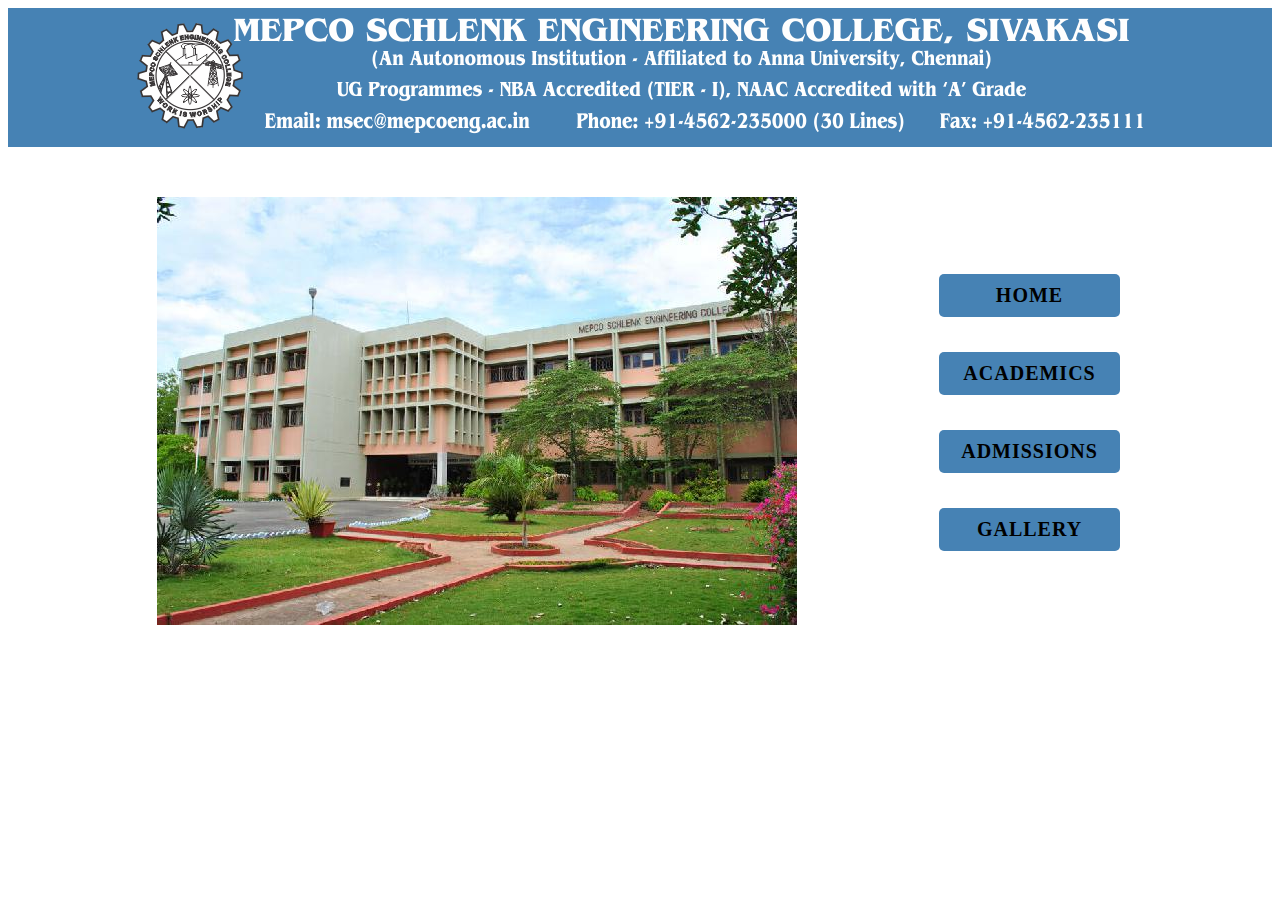
<file: index.html>
<!DOCTYPE html>
<html lang="en">

<head>
    <meta charset="UTF-8">
    <meta http-equiv="X-UA-Compatible" content="IE=edge">
    <meta name="viewport" content="width=device-width, initial-scale=1.0">
    <title>Main</title>
    <link rel="stylesheet" href="./style.css">
</head>

<body>
    <div class="main">
        <div id="Upper">
            <center><img src=".\images\header.png" alt="Mepco schlenk engineering college, sivakasi"></center>
        </div>
        <div id="MainLower">
            <div>
                <img src="./images/AJ1.jpg" alt="image">
            </div>
            <div>
                <ul>
                    <li><a href="./Home.html">Home</a></li>
                    <li><br></li>
                    <li><a href="./Academics.html">Academics</a></li>
                    <li><br></li>
                    <li><a href="./Admissions.html">Admissions</a></li>
                    <li><br></li>
                    <li><a href="./Gallery.html">gallery</a></li>
                </ul>
            </div>
        </div>
    </div>
</body>

</html>
</file>
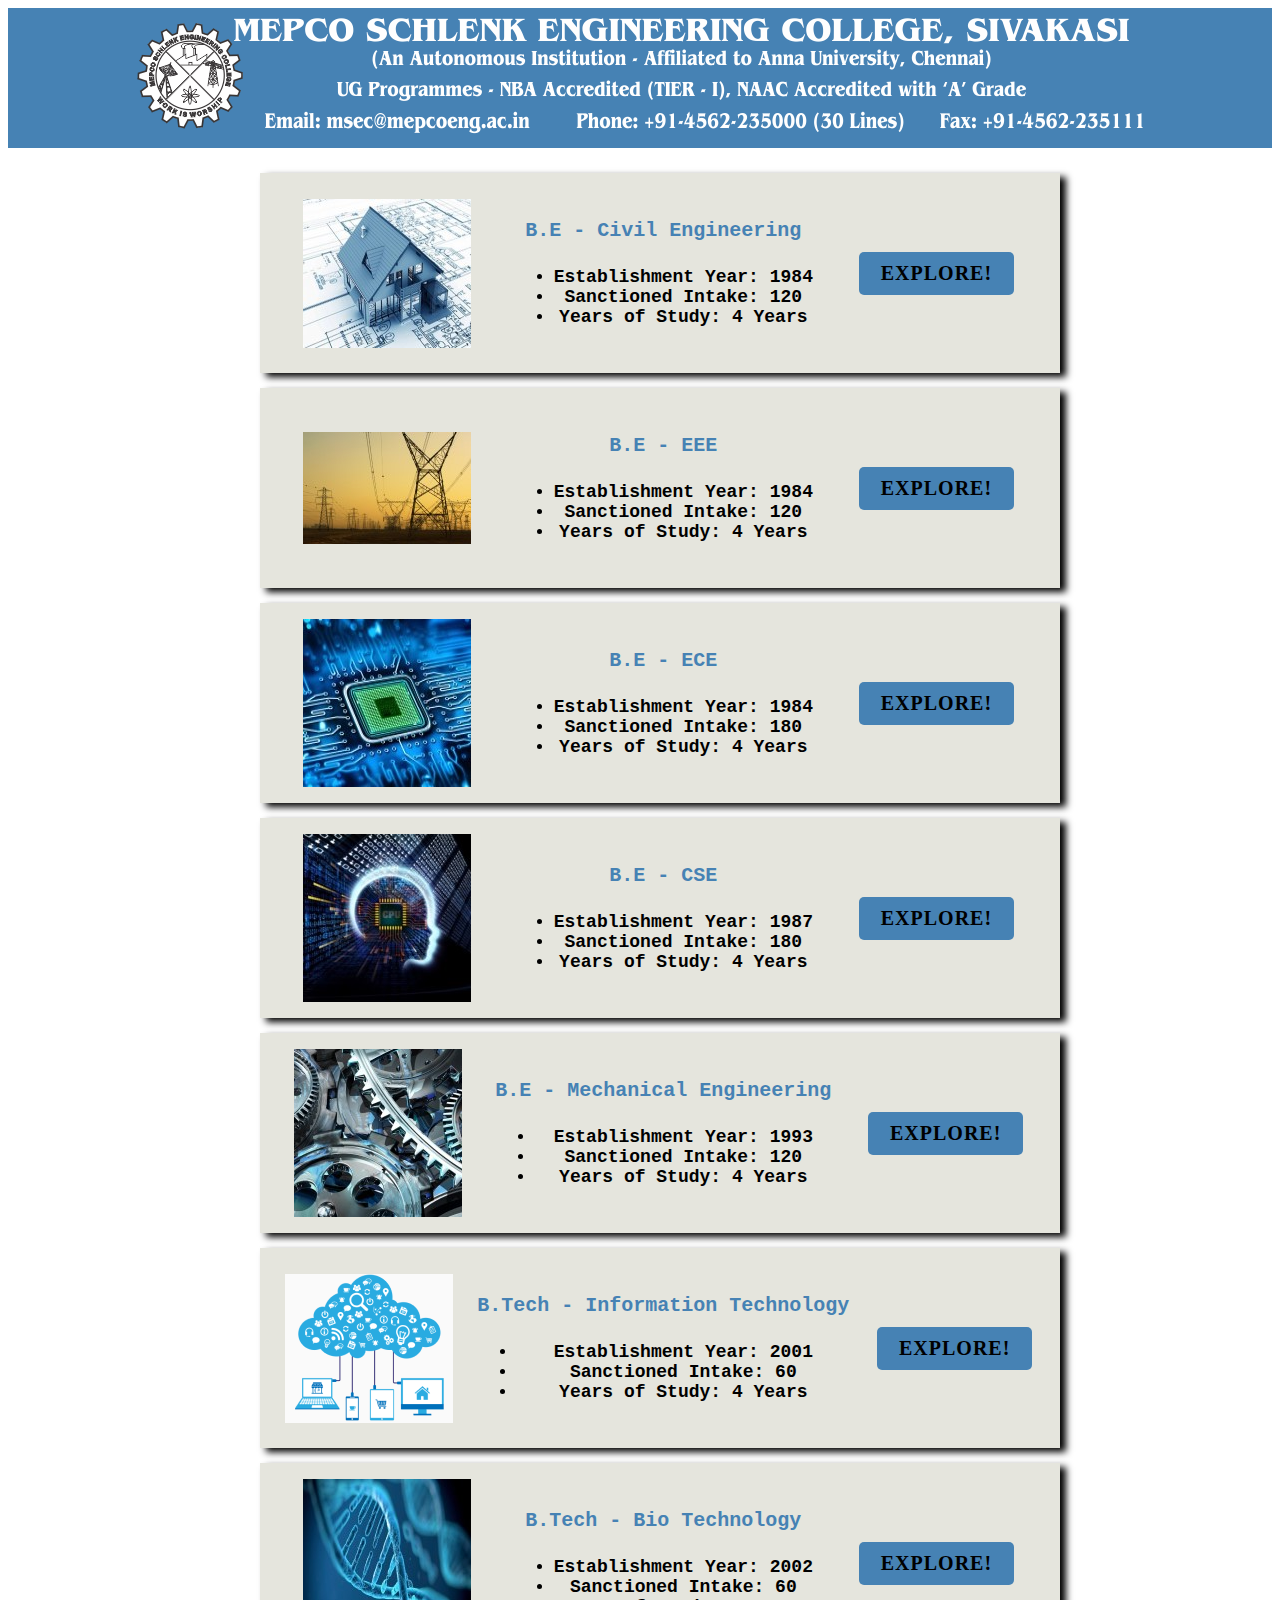
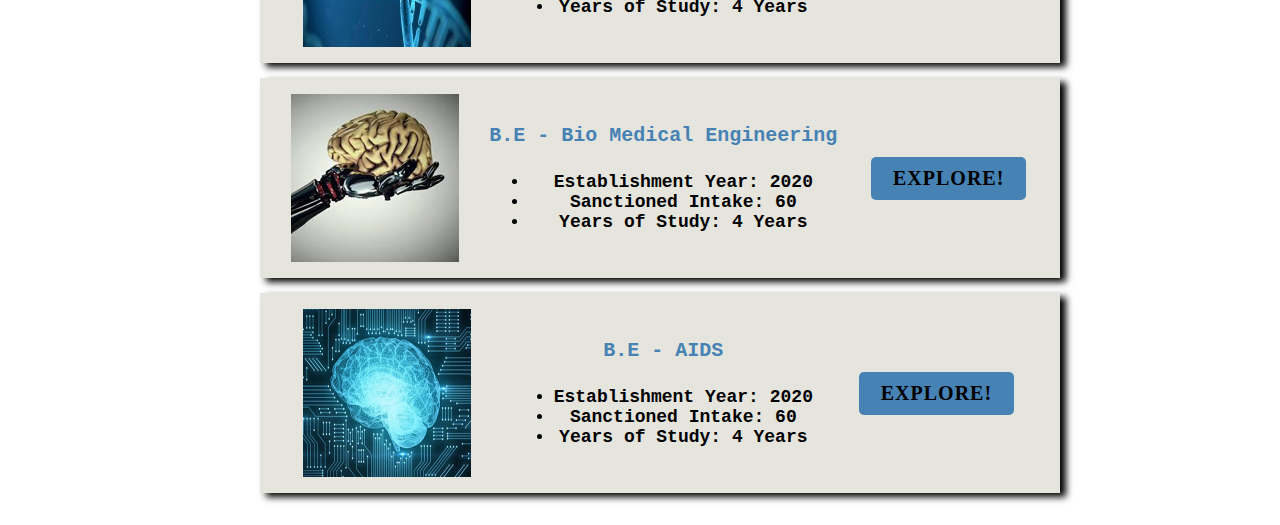
<file: Academics.html>
<!DOCTYPE html>
<html lang="en">

<head>
    <meta charset="UTF-8">
    <meta http-equiv="X-UA-Compatible" content="IE=edge">
    <meta name="viewport" content="width=device-width, initial-scale=1.0">
    <title>Academics</title>
    <link rel="stylesheet" href="./style.css">
    <style>
        li {
            font-size: 18px;
            list-style-type: disc;
        }

        span {
            font-size: 20px;
            font-weight: bold;
        }
    </style>
</head>

<body>
    <div class="main">
        <div id="Upper">
            <center><img src=".\images\header.png" alt="Mepco schlenk engineering college, sivakasi"></center>
        </div>
        <div id="Lower">
            <center>
                <ul>
                    <li id="box">
                        <img src="./images/civil-info.jpg" alt="civil">
                        <div>
                            <span>B.E - Civil Engineering</span>
                            <p></p>
                            <ul>
                                <li>Establishment Year: 1984</li>
                                <li>Sanctioned Intake: 120</li>
                                <li>Years of Study: 4 Years</li>
                            </ul>
                        </div>
                        <a href="./courses/civil.html">Explore!</a>
                    </li>
                    <li id="box">
                        <img src="./images/eee-info.jpg" alt="eee">
                        <div>
                            <span>B.E - EEE</span>
                            <p></p>
                            <ul>
                                <li>Establishment Year: 1984</li>
                                <li>Sanctioned Intake: 120</li>
                                <li>Years of Study: 4 Years</li>
                            </ul>
                        </div>
                        <a href="./courses/eee.html">Explore!</a>
                    </li>
                    <li id="box">
                        <img src="./images/ece-info.jpg" alt="ece">
                        <div>
                            <span>B.E - ECE</span>
                            <p></p>
                            <ul>
                                <li>Establishment Year: 1984</li>
                                <li>Sanctioned Intake: 180</li>
                                <li>Years of Study: 4 Years</li>
                            </ul>
                        </div>
                        <a href="./courses/ece.html">Explore!</a>
                    </li>
                    <li id="box">
                        <img src="./images/cse-info.jpg" alt="cse">
                        <div>
                            <span>B.E - CSE</span>
                            <p></p>
                            <ul>
                                <li>Establishment Year: 1987</li>
                                <li>Sanctioned Intake: 180</li>
                                <li>Years of Study: 4 Years</li>
                            </ul>
                        </div>
                        <a href="./courses/cse.html">Explore!</a>
                    </li>
                    <li id="box">
                        <img src="./images/mech-info.jpg" alt="mech">
                        <div>
                            <span>
                                B.E - Mechanical Engineering</span>
                            <p></p>
                            <ul>
                                <li>Establishment Year: 1993</li>
                                <li>Sanctioned Intake: 120</li>
                                <li>Years of Study: 4 Years</li>
                            </ul>
                        </div>
                        <a href="./courses/mech.html">Explore!</a>
                    </li>
                    <li id="box">
                        <img src="./images/it-info.png" alt="it">
                        <div>
                            <span>B.Tech - Information Technology</span>
                            <p></p>
                            <ul>
                                <li>Establishment Year: 2001</li>
                                <li>Sanctioned Intake: 60</li>
                                <li>Years of Study: 4 Years</li>
                            </ul>
                        </div>
                        <a href="./courses/it.html">Explore!</a>
                    </li>
                    <li id="box">
                        <img src="./images/bt-info.jpg" alt="bt">
                        <div>
                            <span>B.Tech - Bio Technology</span>
                            <p></p>
                            <ul>
                                <li>Establishment Year: 2002</li>
                                <li>Sanctioned Intake: 60</li>
                                <li>Years of Study: 4 Years</li>
                            </ul>
                        </div>
                        <a href="./courses/bt.html">Explore!</a>
                    </li>
                    <li id="box">
                        <img src="./images/bme-info.jpg" alt="bme">
                        <div>
                            <span>B.E - Bio Medical Engineering</span>
                            <p></p>
                            <ul>
                                <li>Establishment Year: 2020</li>
                                <li>Sanctioned Intake: 60</li>
                                <li>Years of Study: 4 Years</li>
                            </ul>
                        </div>
                        <a href="./courses/bme.html">Explore!</a>
                    </li>
                    <li id="box">
                        <img src="./images/ai-info.jpg" alt="aids">
                        <div>
                            <span>B.E - AIDS</span>
                            <p></p>
                            <ul>
                                <li>Establishment Year: 2020</li>
                                <li>Sanctioned Intake: 60</li>
                                <li>Years of Study: 4 Years</li>
                            </ul>
                        </div>
                        <a href="./courses/aids.html">Explore!</a>
                    </li>
                </ul>
            </center>
        </div>
    </div>
</body>

</html>
</file>
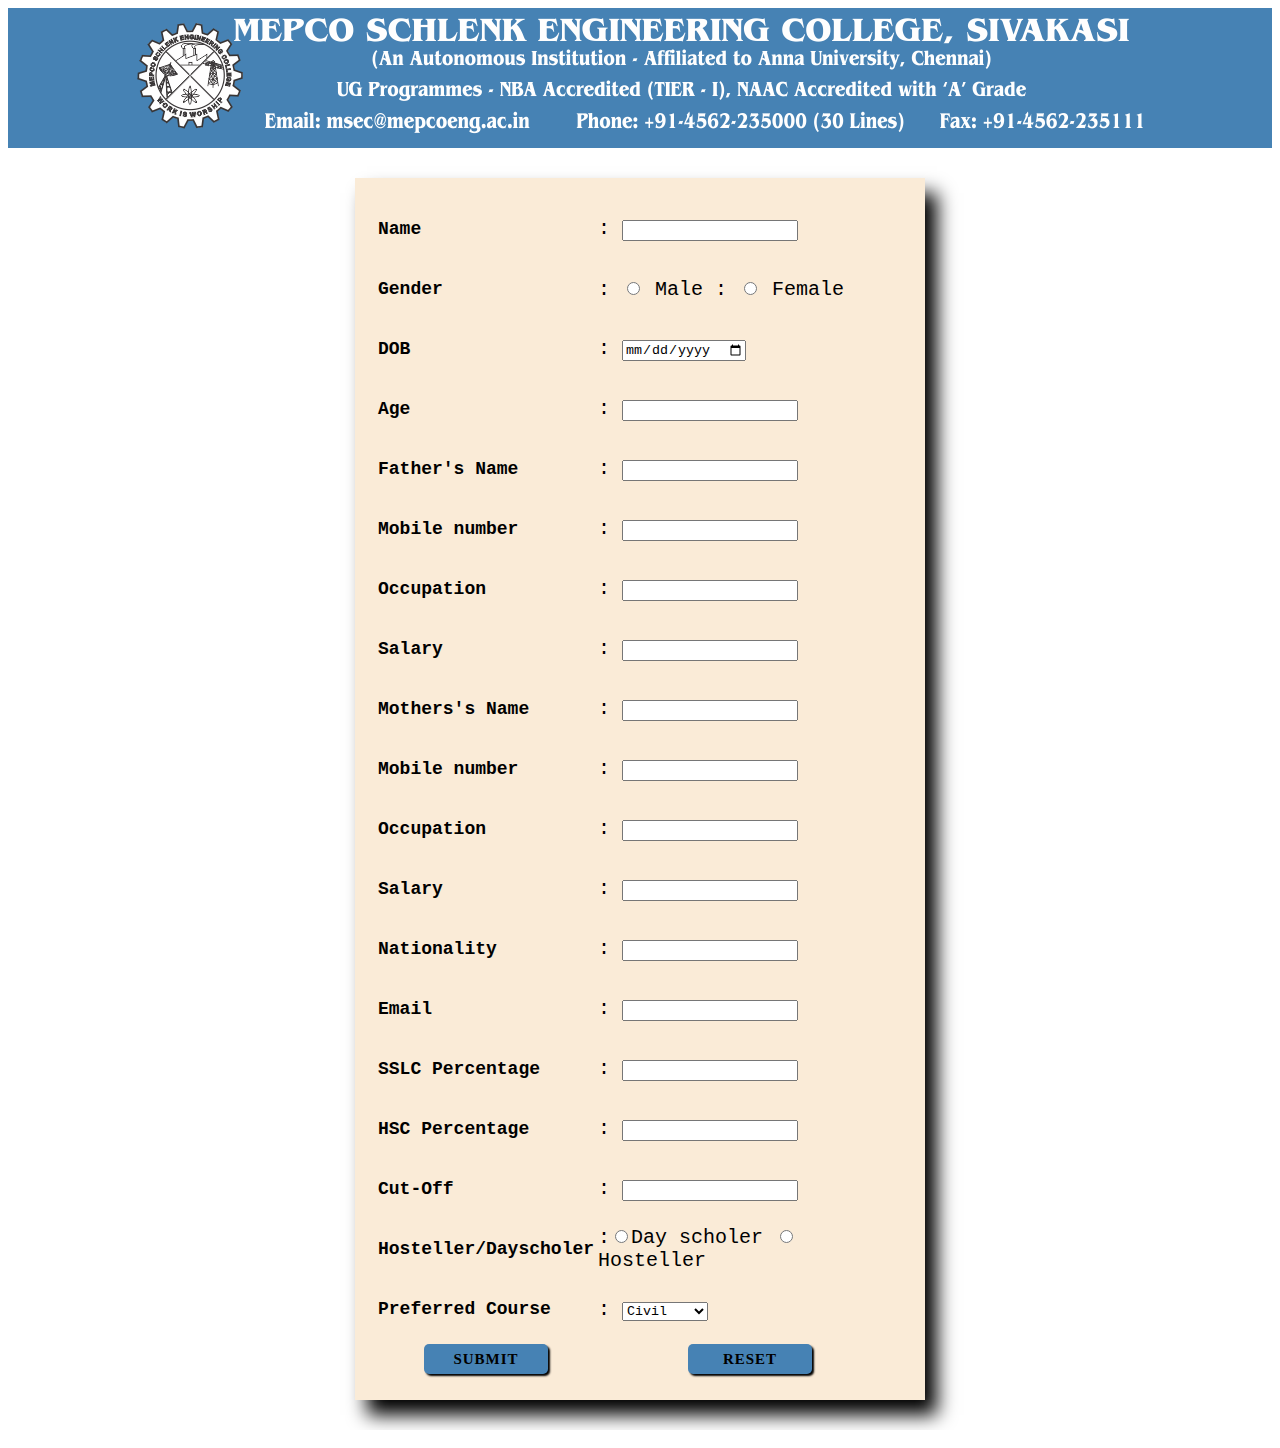
<file: Admissions.html>
<!DOCTYPE html>
<html lang="en">

<head>
    <meta charset="UTF-8">
    <meta http-equiv="X-UA-Compatible" content="IE=edge">
    <meta name="viewport" content="width=device-width, initial-scale=1.0">
    <title>Admissions</title>
    <link rel="stylesheet" href="./style.css">
    <style>
        * {
            font-family: monospace;
        }
        option{
            font-size: 18px;
        }
    </style>
</head>

<body>
    <div class="main">
        <div id="Upper">
            <center><img src=".\images\header.png" alt="Mepco schlenk engineering college, sivakasi"></center>
        </div>
        <center>
            <div id="form">
                <form action="Gallery.html" method="post">
                    <table>
                        <tr>
                            <td>
                                <p>Name</p>
                            </td>
                            <td><label for="">: <input type="text" name="name" id=""></label></td>
                        </tr>
                        <tr>
                            <td>
                                <p>Gender</p>
                            </td>
                            <td>
                                <label for="">: <input type="radio" name="gender" id="male"> Male</label>
                                <label for="">: <input type="radio" name="gender" id="female"> Female</label>
                            </td>
                        </tr>
                        <tr>
                            <td>
                                <p>DOB</p>
                            </td>
                            <td><label for="">: <input type="date" name="dob" id=""></label></td>
                        </tr>
                        <tr>
                            <td>
                                <p>Age</p>
                            </td>
                            <td><label for="">: <input type="number" name="" id=""></label></td>
                        </tr>
                        <tr>
                            <td>
                                <p>Father's Name</p>
                            </td>
                            <td><label for="">: <input type="text" name="fname" id=""></label></td>
                        </tr>
                        <tr>
                            <td>
                                <p>Mobile number</p>
                            </td>
                            <td><label for="">: <input type="tel" name="" id=""></label></td>
                        </tr>
                        <tr>
                            <td>
                                <p>Occupation</p>
                            </td>
                            <td><label for="">: <input type="text" name="" id=""></label></td>
                        </tr>
                        <tr>
                            <td>
                                <p>Salary</p>
                            </td>
                            <td><label for="">: <input type="number" name="" id=""></label></td>
                        </tr>
                        <tr>
                            <td>
                                <p>Mothers's Name</p>
                            </td>
                            <td><label for="">: <input type="text" name="fname" id=""></label></td>
                        </tr>
                        <tr>
                            <td>
                                <p>Mobile number</p>
                            </td>
                            <td><label for="">: <input type="tel" name="" id=""></label></td>
                        </tr>
                        <tr>
                            <td>
                                <p>Occupation</p>
                            </td>
                            <td><label for="">: <input type="text" name="" id=""></label></td>
                        </tr>
                        <tr>
                            <td>
                                <p>Salary</p>
                            </td>
                            <td><label for="">: <input type="number" name="" id=""></label></td>
                        </tr>
                        <tr>
                            <td>
                                <p>Nationality</p>
                            </td>
                            <td><label for="">: <input type="text" name="" id=""></label></td>
                        </tr>
                        <tr>
                            <td>
                                <p>Email</p>
                            </td>
                            <td><label for="">: <input type="email" name="" id=""></label></td>
                        </tr>
                        <tr>
                            <td>
                                <p>SSLC Percentage</p>
                            </td>
                            <td><label for="">: <input type="number" name="" id=""></label></td>
                        </tr>
                        <tr>
                            <td>
                                <p>HSC Percentage</p>
                            </td>
                            <td><label for="">: <input type="number" name="" id=""></label></td>
                        </tr>
                        <tr>
                            <td>
                                <p>Cut-Off</p>
                            </td>
                            <td><label for="">: <input type="number" name="" id=""></label></td>
                        </tr>
                        <tr>
                            <td>
                                <p>Hosteller/Dayscholer</p>
                            </td>
                            <td>
                                <label for="">:<input type="radio" name="1" id="day">Day scholer</label>
                                <label for=""><input type="radio" name="1" id="hostel">Hosteller</label>
                            </td>
                        </tr>
                        <tr>
                            <td>
                                <p>Preferred Course</p>
                            </td>
                            <td><label for="">: <select name="Course" id="">
                                        <option value="civil">Civil</option>
                                        <option value="eee">EEE</option>
                                        <option value="ece">ECE</option>
                                        <option value="cse">CSE</option>
                                        <option value="mech">MECH</option>
                                        <option value="it">IT</option>
                                        <option value="bt">Bio Tech</option>
                                        <option value="bme">BME</option>
                                        <option value="aids">AIDS</option>
                                    </select></label></td>
                        </tr>
                        <tr align="center">
                            <td>
                                <div id="btn">Submit</div>
                            </td>
                            <td>
                                <div id="btn">Reset</div>
                            </td>
                        </tr>

                    </table>
                </form>

            </div>
        </center>
    </div>
</body>

</html>
</file>
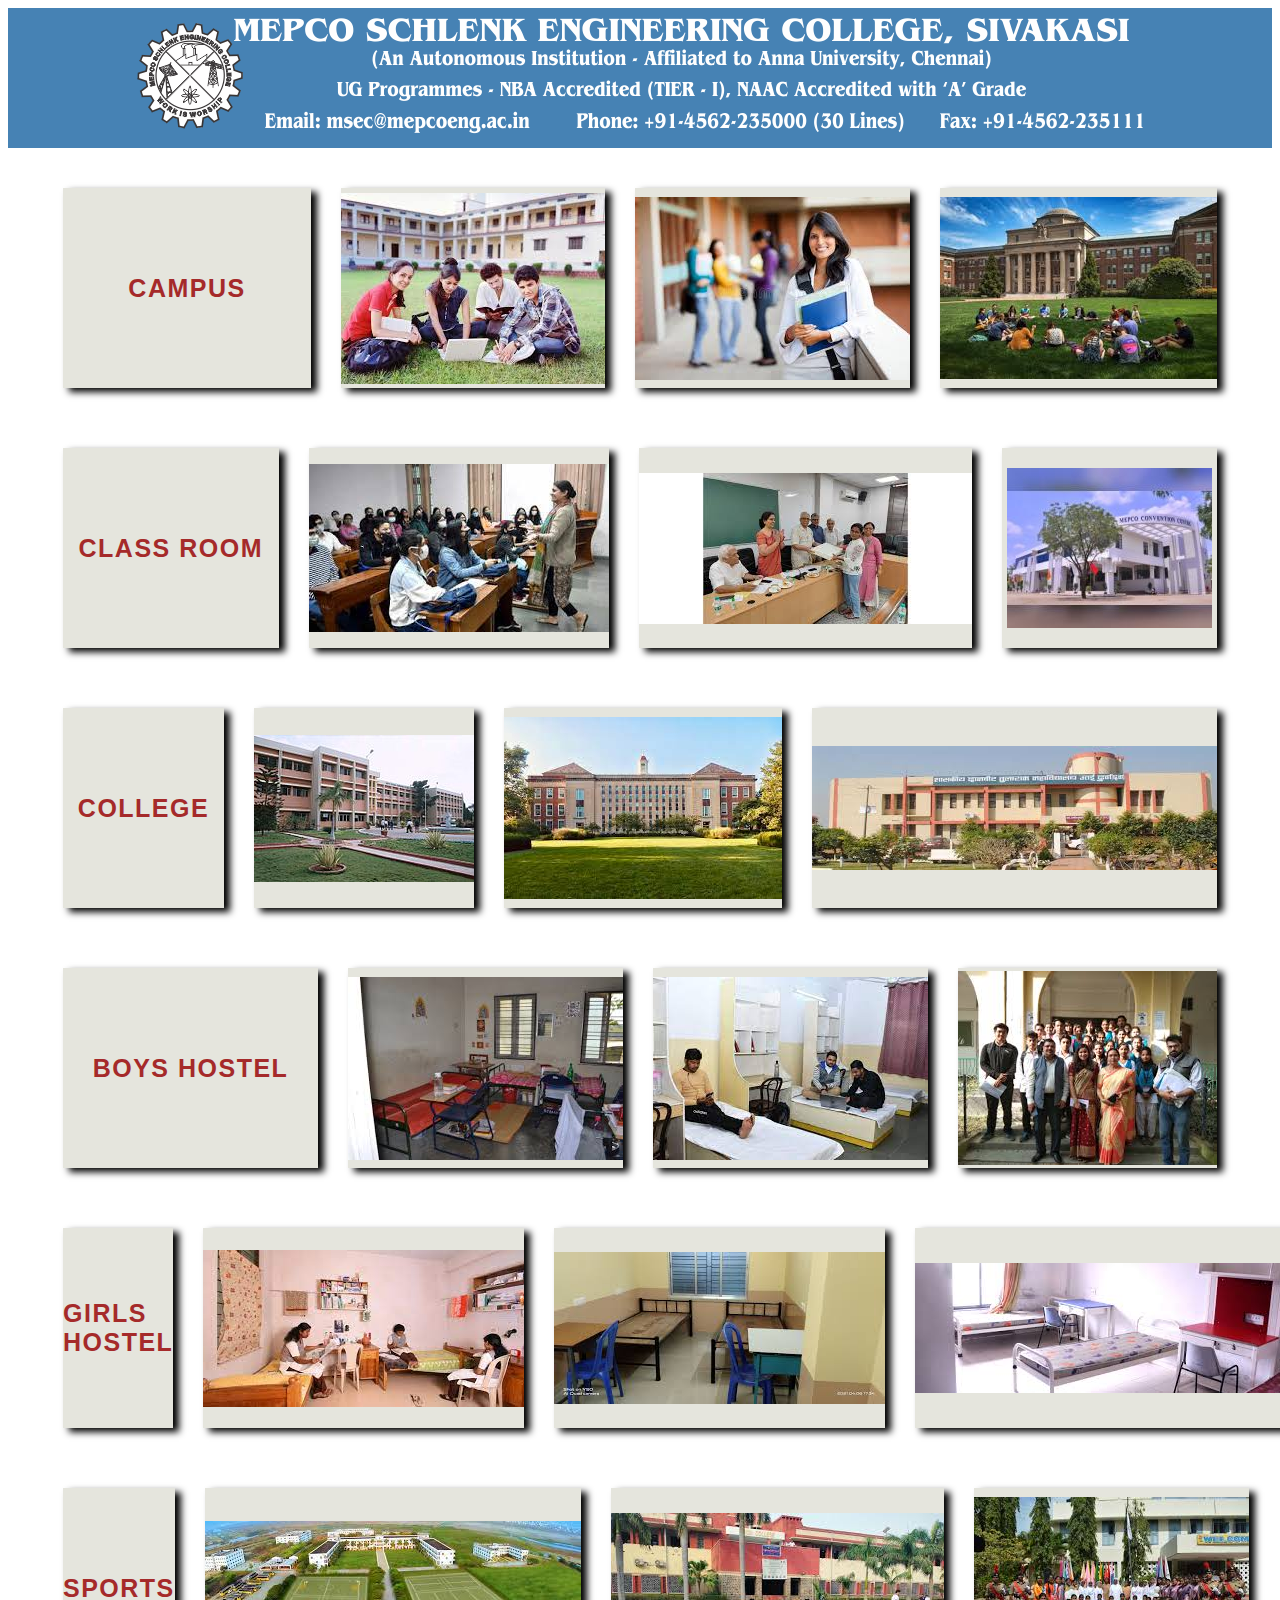
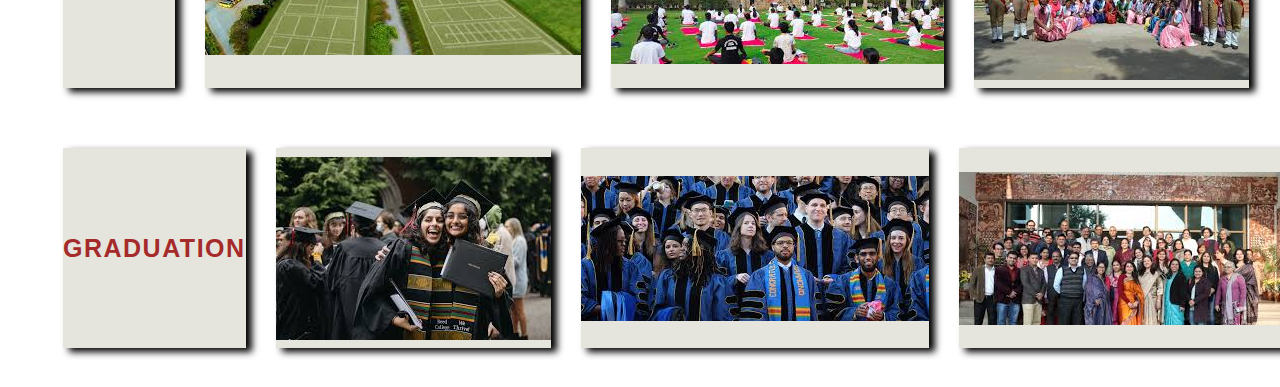
<file: Gallery.html>
<!DOCTYPE html>
<html lang="en">

<head>
    <meta charset="UTF-8">
    <meta http-equiv="X-UA-Compatible" content="IE=edge">
    <meta name="viewport" content="width=device-width, initial-scale=1.0">
    <title>Gallery</title>
    <link rel="stylesheet" href="./style.css">
</head>

<body>
    <div class="main">
        <div id="Upper">
            <center><img src=".\images\header.png" alt="Mepco schlenk engineering college, sivakasi"></center>
        </div>
        <div>
            <div id="ImgBox">
                <div id="box"><P>CAMPUS</P></div>
                <div id="box"><img src="./images/campus1.jpg" alt="image"></div>
                <div id="box"><img src="./images/campus2.jpg" alt="image"></div>
                <div id="box"><img src="./images/campus3.jpg" alt="image"></div>
            </div>
            <div id="ImgBox">
                <div id="box"><P>Class Room</P></div>
                <div id="box"><img src="./images/class1.jpg" alt="image"></div>
                <div id="box"><img src="./images/class2.jpg" alt="image"></div>
                <div id="box"><img src="./images/mcc2.jpg" alt="image"></div>
            </div>
            <div id="ImgBox">
                <div id="box"><P>College</P></div>
                <div id="box"><img src="./images/220px-Mainblock.jpg" alt="image"></div>
                <div id="box"><img src="./images/college1.jpg" alt="image"></div>
                <div id="box"><img src="./images/college3.jpg" alt="image"></div>
            </div>
            <div id="ImgBox">
                <div id="box"><P>Boys Hostel</P></div>
                <div id="box"><img src="./images/hostel3.jpg" alt="image"></div>
                <div id="box"><img src="./images/hostel2.jpg" alt="image"></div>
                <div id="box"><img src="./images/hostel6.jpg" alt="image"></div>
            </div>
            <div id="ImgBox">
                <div id="box"><P>Girls hostel</P></div>
                <div id="box"><img src="./images/hostel1.jpg" alt="image"></div>
                <div id="box"><img src="./images/hostel4.jpg" alt="image"></div>
                <div id="box"><img src="./images/hostel5.jpg" alt="image"></div>
            </div>
            <div id="ImgBox">
                <div id="box"><P>Sports</P></div>
                <div id="box"><img src="./images/ground.jpg" alt="image"></div>
                <div id="box"><img src="./images/ground1.jpg" alt="image"></div>
                <div id="box"><img src="./images/ncc.jpg" alt="image"></div>
            </div>
            <div id="ImgBox">
                <div id="box"><P>Graduation</P></div>
                <div id="box"><img src="./images/graduation.jpg" alt="image"></div>
                <div id="box"><img src="./images/graduation2.jpg" alt="image"></div>
                <div id="box"><img src="./images/staff2.jpg" alt="image"></div>
            </div>
        </div>
    </div>
</body>

</html>
</file>
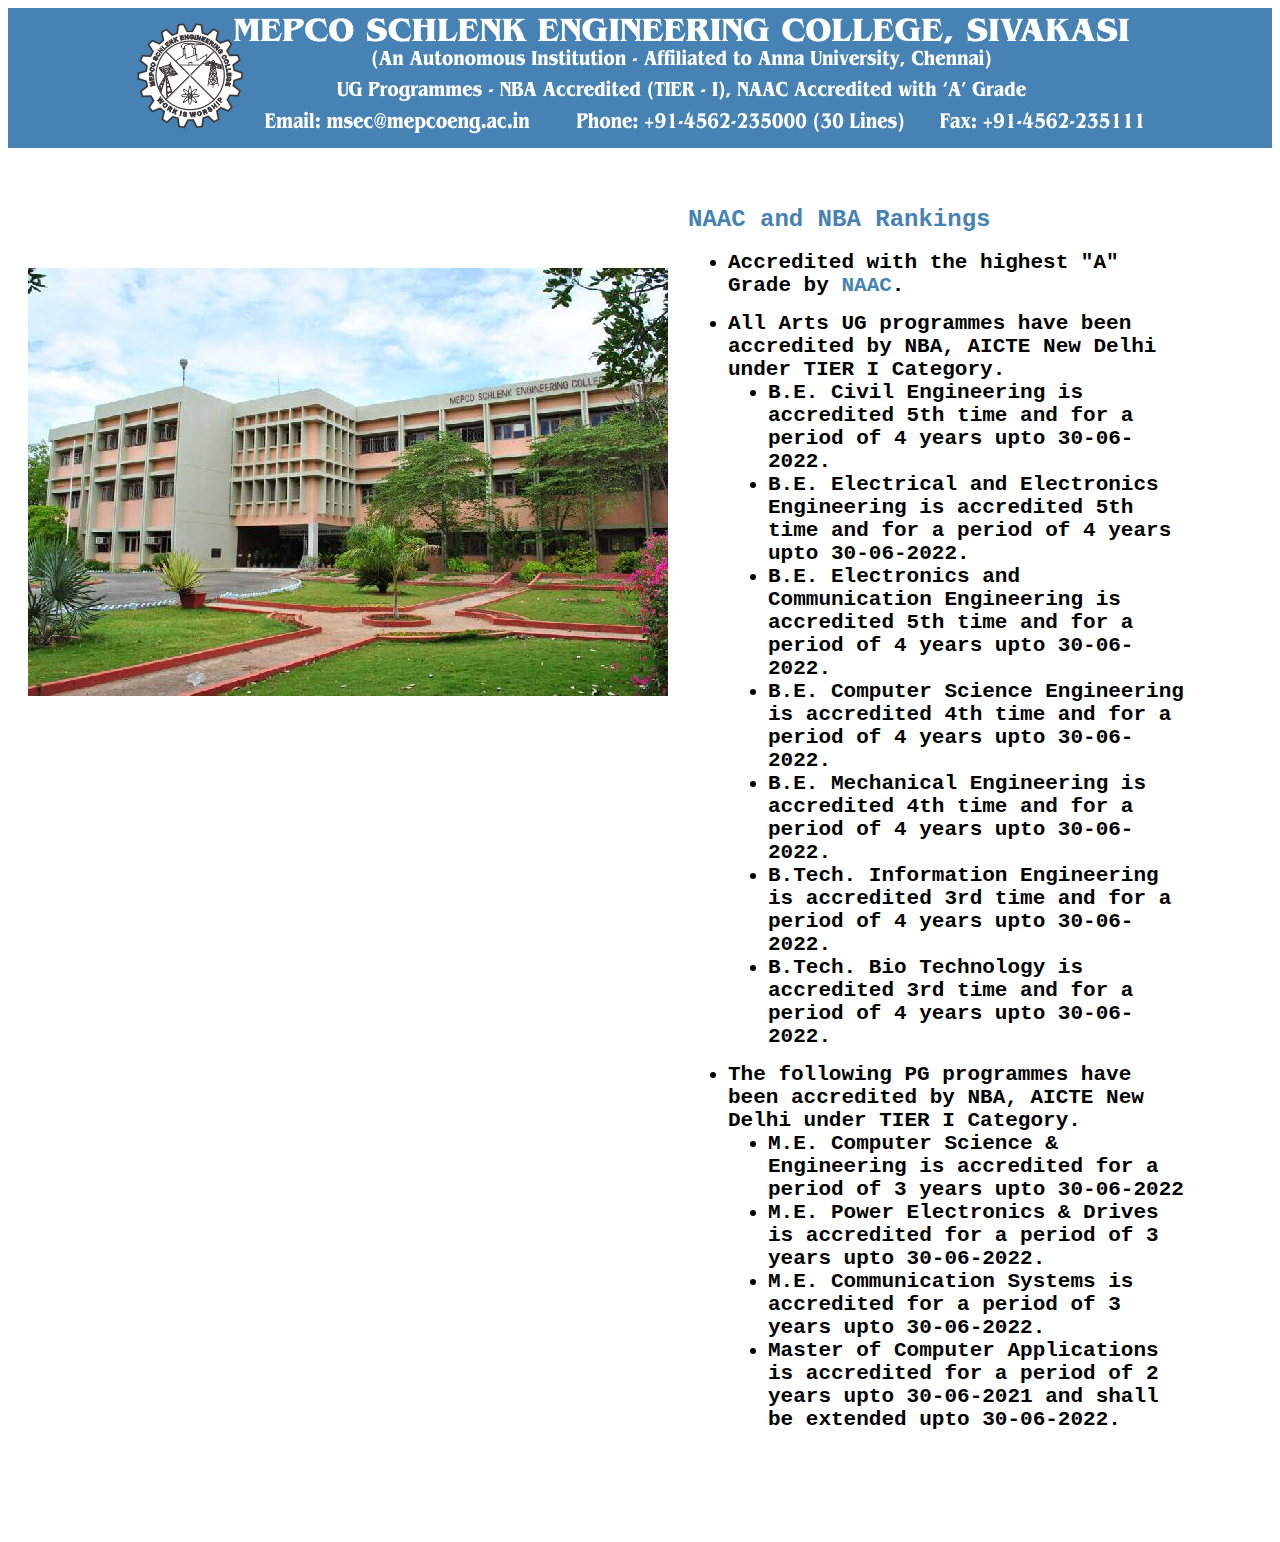
<file: Home.html>
<!DOCTYPE html>
<html lang="en">

<head>
    <meta charset="UTF-8">
    <meta http-equiv="X-UA-Compatible" content="IE=edge">
    <meta name="viewport" content="width=device-width, initial-scale=1.0">
    <title>Home</title>
    <link rel="stylesheet" href="./style.css">
    <style>
        #lower {
            justify-content: left;
            width: 100%;
            align-items: left;
            padding: 20px;
            padding-right: 60px;
        }

        #img {
            width: 100%;
            padding-top: 100px;
        }

        li {
            font-size: 21px;
            list-style-type: disc;
        }

        p span {
            font-size: 24px;
            font-weight: bold;
        }
    </style>
</head>

<body>
    <div class="main">
        <div id="Upper">
            <center><img src="./images/header.png" alt="Mepco schlenk engineering college, sivakasi"></center>
        </div>
        <div id="HomeLower">
            <div id="img">
                <center>
                    <img src="./images/AJ1.jpg" alt="Mepco schlenk engineering college, sivakasi">
                </center>
            </div>
            <div id="lower">
                <p><span>NAAC and NBA Rankings</span></p>
                <ul>
                    <li>Accredited with the highest "A" Grade by <span>NAAC</span>.</li>
                    <br>
                    <li>All Arts UG programmes have been accredited by NBA, AICTE New Delhi under TIER I Category.
                        <ul>
                            <li>B.E. Civil Engineering is accredited 5th time and for a period of 4 years upto
                                30-06-2022.</li>
                            <li>B.E. Electrical and Electronics Engineering is accredited 5th time and for a period of 4
                                years upto 30-06-2022.</li>
                            <li>B.E. Electronics and Communication Engineering is accredited 5th time and for a period
                                of 4 years upto 30-06-2022.</li>
                            <li>B.E. Computer Science Engineering is accredited 4th time and for a period of 4 years
                                upto 30-06-2022.</li>
                            <li>B.E. Mechanical Engineering is accredited 4th time and for a period of 4 years upto
                                30-06-2022.</li>
                            <li>B.Tech. Information Engineering is accredited 3rd time and for a period of 4 years upto
                                30-06-2022.</li>
                            <li>B.Tech. Bio Technology is accredited 3rd time and for a period of 4 years upto
                                30-06-2022.</li>
                        </ul>
                    </li>
                    <br>
                    <li>The following PG programmes have been accredited by NBA, AICTE New Delhi under TIER I
                        Category.
                        <ul>
                            <li>M.E. Computer Science & Engineering is accredited for a period of 3 years upto
                                30-06-2022</li>
                            <li>M.E. Power Electronics & Drives is accredited for a period of 3 years upto 30-06-2022.
                            </li>
                            <li>M.E. Communication Systems is accredited for a period of 3 years upto 30-06-2022.</li>
                            <li>Master of Computer Applications is accredited for a period of 2 years upto 30-06-2021
                                and shall be extended upto 30-06-2022.</li>
                        </ul>
                    </li>

                </ul>
            </div>

        </div>
    </div>
</body>

</html>
</file>
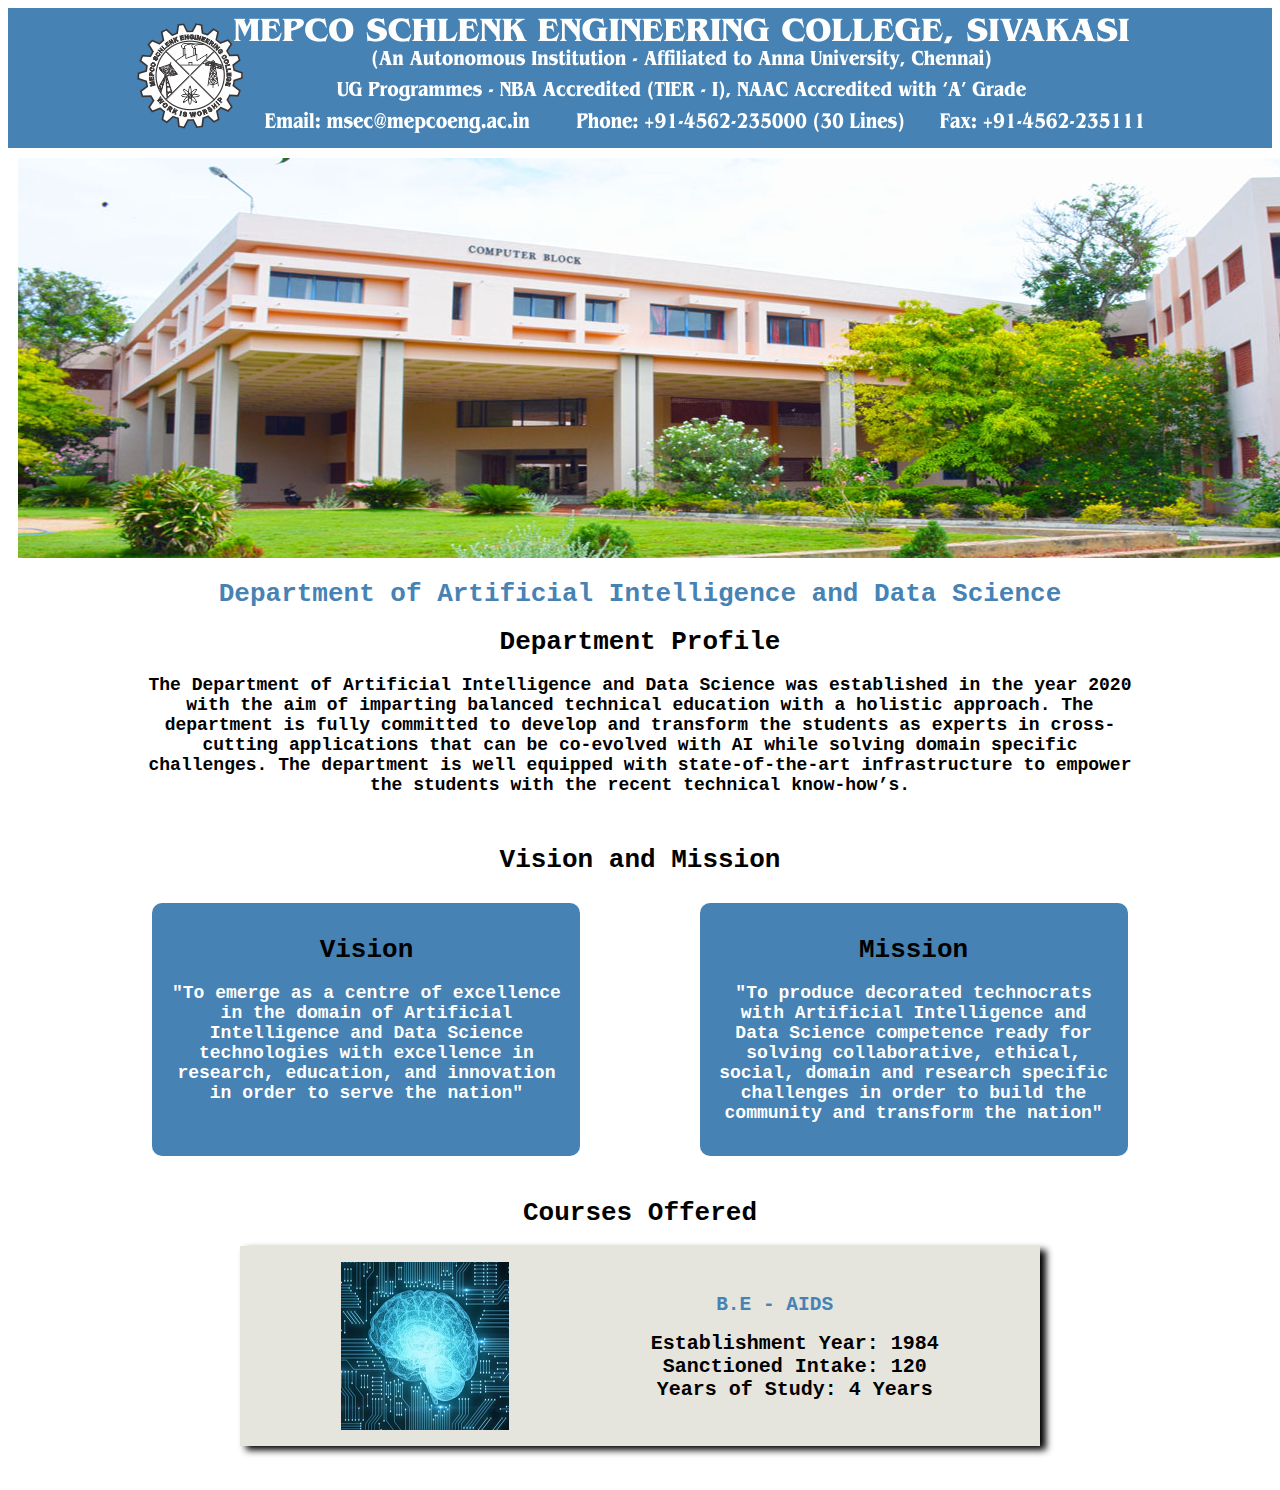
<file: courses/aids.html>
<!DOCTYPE html>
<html lang="en">

<head>
    <meta charset="UTF-8">
    <meta http-equiv="X-UA-Compatible" content="IE=edge">
    <meta name="viewport" content="width=device-width, initial-scale=1.0">
    <title>AIDS</title>
    <link rel="stylesheet" href="./coursestyle.css">
    <link rel="stylesheet" href="../style.css">
</head>

<body>
    <div id="Upper">
        <center><img src="..\images\header.png" alt="Mepco schlenk engineering college, Sivakasi"></center>
    </div>
    <div id="lower">
        <center><img src="../images/aids.jpg" alt="AIDS"></center>
        <center>
            <div id="contentBox">
                <center>
                    <h1><span>Department of Artificial Intelligence and Data Science</span></h1>
                </center>
                <h1>Department Profile</h1>
                <p>The Department of Artificial Intelligence and Data Science was established in the year 2020 with the
                    aim of imparting balanced technical education with a holistic approach. The department is fully
                    committed to develop and transform the students as experts in cross-cutting applications that can be
                    co-evolved with AI while solving domain specific challenges. The department is well equipped with
                    state-of-the-art infrastructure to empower the students with the recent technical know-how’s.</p>
                <br>
                    <h1>Vision and Mission</h1>
                <div id="vm">
                    <div id="container">
                        <h1>Vision</h1>
                        <p>"To emerge as a centre of excellence in the domain of Artificial Intelligence and Data
                            Science technologies with excellence in research, education, and innovation in order to
                            serve the nation"</p>
                    </div>
                    <div id="container">
                        <h1>Mission</h1>
                        <p>"To produce decorated technocrats with Artificial Intelligence and Data Science competence
                            ready for solving collaborative, ethical, social, domain and research specific challenges in
                            order to build the community and transform the nation"</p>
                    </div>
                </div>
                <br>
                <h1>Courses Offered</h1>
                <div id="box">
                    <img src="../images/ai-info.jpg" alt="aids">
                        <div>
                            <h2><span>B.E - AIDS</span></h2>
                            <ul>
                                <li>Establishment Year: 1984</li>
                                <li>Sanctioned Intake: 120</li>
                                <li>Years of Study: 4 Years</li>
                            </ul>
                        </div>
                </div>
            </div>
        </center>
    </div>
</body>

</html>
</file>
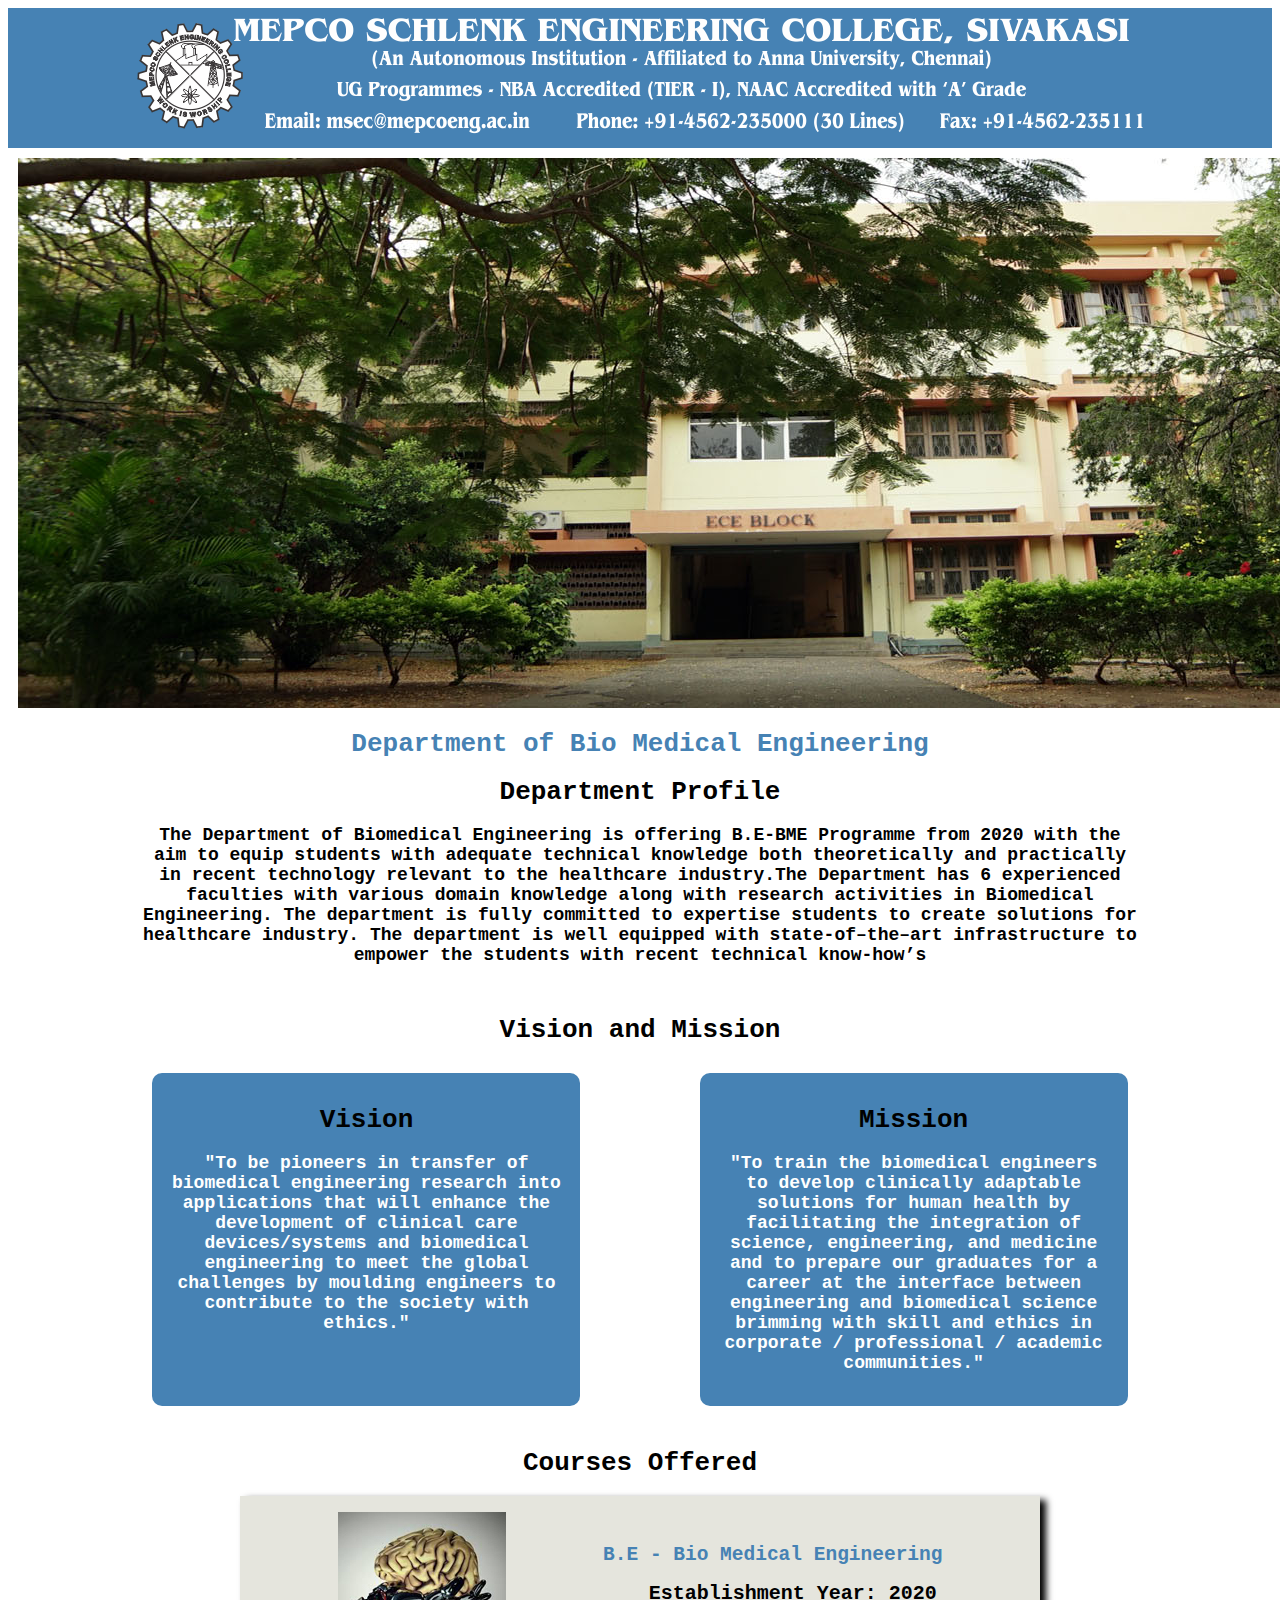
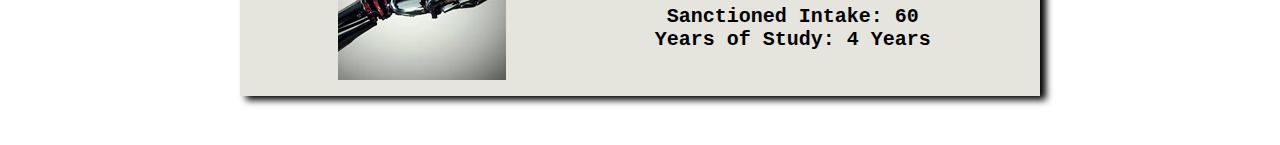
<file: courses/bme.html>
<!DOCTYPE html>
<html lang="en">

<head>
    <meta charset="UTF-8">
    <meta http-equiv="X-UA-Compatible" content="IE=edge">
    <meta name="viewport" content="width=device-width, initial-scale=1.0">
    <title>Bio Medical</title>
    <link rel="stylesheet" href="./coursestyle.css">
    <link rel="stylesheet" href="../style.css">
</head>

<body>
    <div id="Upper">
        <center><img src="..\images\header.png" alt="Mepco schlenk engineering college, Sivakasi"></center>
    </div>
    <div id="lower">
        <center><img src="../images/bme.jpg" alt="bme"></center>
        <center>
            <div id="contentBox">
                <center>
                    <h1><span>Department of Bio Medical Engineering</span></h1>
                </center>
                <h1>Department Profile</h1>
                <p>The Department of Biomedical Engineering is offering B.E-BME Programme from 2020 with the aim to
                    equip students with adequate technical knowledge both theoretically and practically in recent
                    technology relevant to the healthcare industry.The Department has 6 experienced faculties with
                    various domain knowledge along with research activities in Biomedical Engineering. The department is
                    fully committed to expertise students to create solutions for healthcare industry. The department is
                    well equipped with state-of–the–art infrastructure to empower the students with recent technical
                    know-how’s</p>
                <br>
                <h1>Vision and Mission</h1>
                <div id="vm">
                    <div id="container">
                        <h1>Vision</h1>
                        <p>"To be pioneers in transfer of biomedical engineering research into applications that will enhance the development of clinical care devices/systems and biomedical engineering to meet the global challenges by moulding engineers to contribute to the society with ethics."</p>
                    </div>
                    <div id="container">
                        <h1>Mission</h1>
                        <p>"To train the biomedical engineers to develop clinically adaptable solutions for human health by facilitating the integration of science, engineering, and medicine and to prepare our graduates for a career at the interface between engineering and biomedical science brimming with skill and ethics in corporate / professional / academic communities."</p>
                    </div>
                </div>
                <br>
                <h1>Courses Offered</h1>
                <div id="box">
                    <img src="../images/bme-info.jpg" alt="bme">
                    <div>
                        <h2><span>B.E - Bio Medical Engineering</span></h2>
                        <ul>
                            <li>Establishment Year: 2020</li>
                            <li>Sanctioned Intake: 60</li>
                            <li>Years of Study: 4 Years</li>
                        </ul>
                    </div>
                </div>
            </div>
        </center>
    </div>
</body>

</html>
</file>
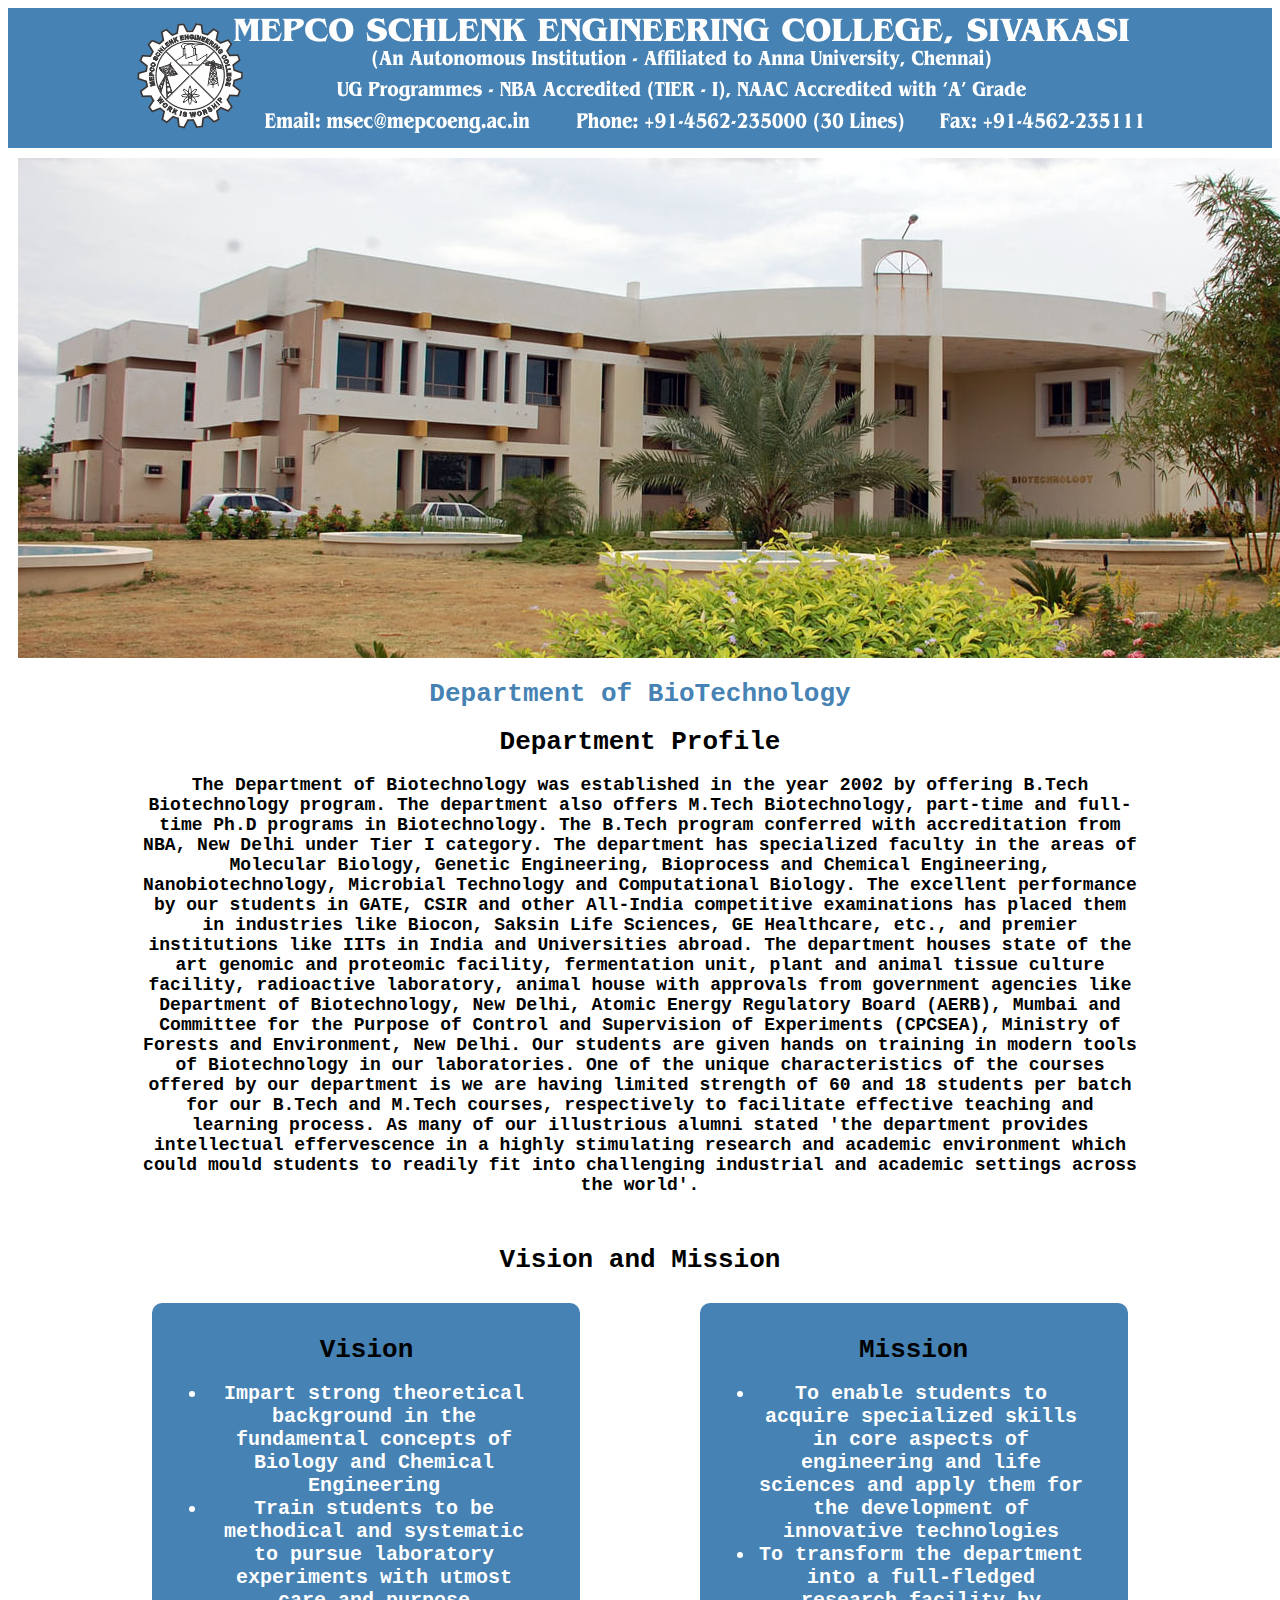
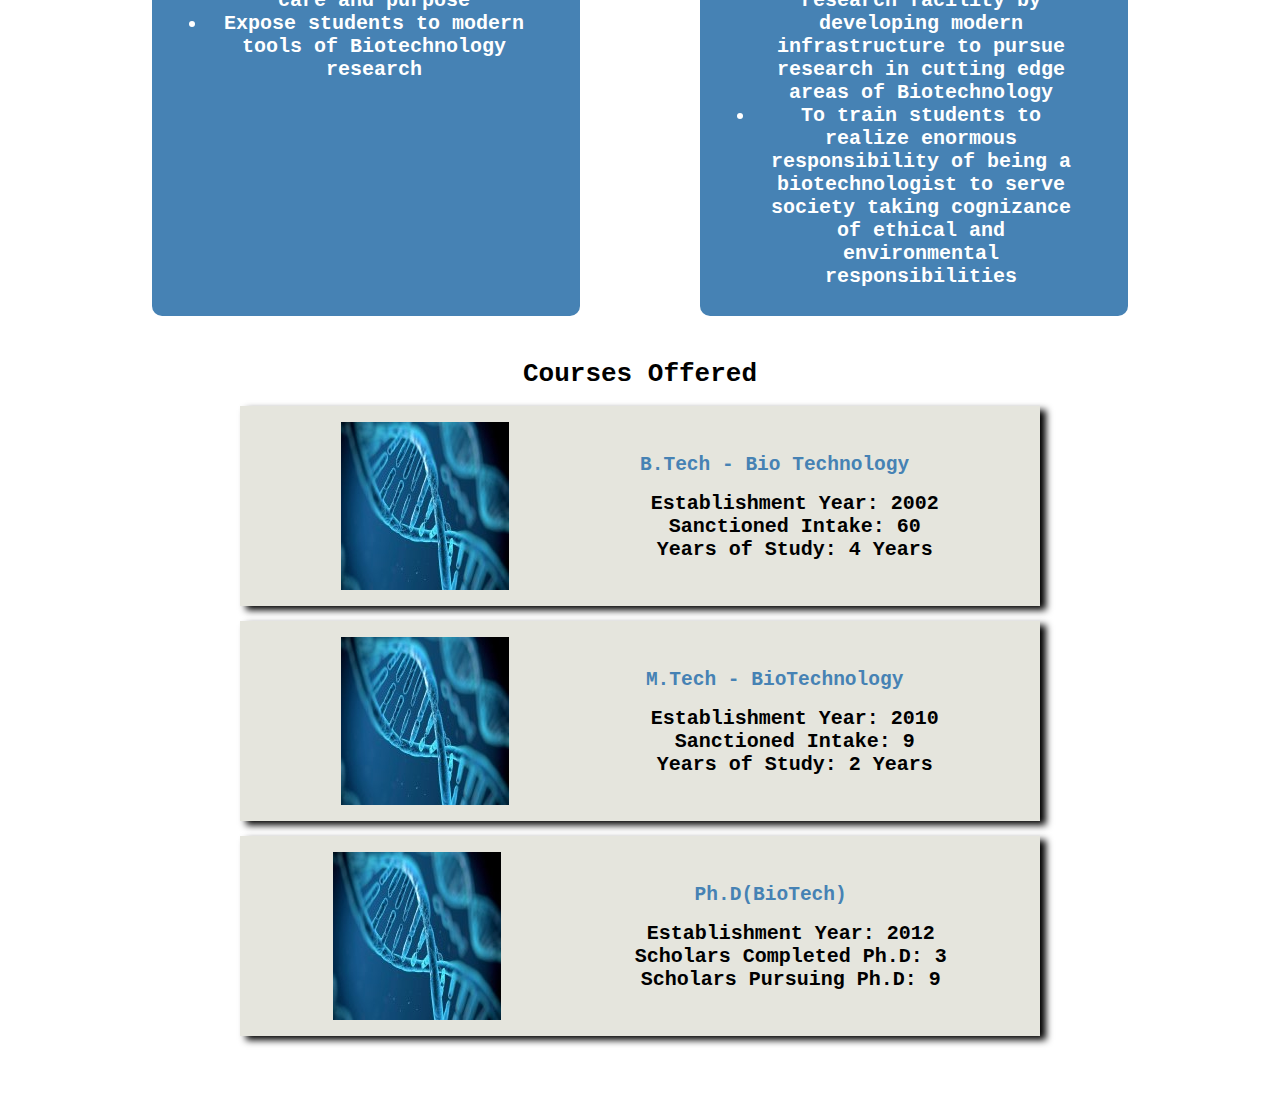
<file: courses/bt.html>
<!DOCTYPE html>
<html lang="en">

<head>
    <meta charset="UTF-8">
    <meta http-equiv="X-UA-Compatible" content="IE=edge">
    <meta name="viewport" content="width=device-width, initial-scale=1.0">
    <title>Bio Tech</title>
    <link rel="stylesheet" href="./coursestyle.css">
    <link rel="stylesheet" href="../style.css">
</head>

<body>
    <div id="Upper">
        <center><img src="..\images\header.png" alt="Mepco schlenk engineering college, Sivakasi"></center>
    </div>
    <div id="lower">
        <center><img src="../images/bt.jpg" alt="bt"></center>
        <center>
            <div id="contentBox">
                <center>
                    <h1><span>Department of BioTechnology</span></h1>
                </center>
                <h1>Department Profile</h1>
                <p>The Department of Biotechnology was established in the year 2002 by offering B.Tech Biotechnology program. The department also offers M.Tech Biotechnology, part-time and full-time Ph.D programs in Biotechnology. The B.Tech program conferred with accreditation from NBA, New Delhi under Tier I category. The department has specialized faculty in the areas of Molecular Biology, Genetic Engineering, Bioprocess and Chemical Engineering, Nanobiotechnology, Microbial Technology and Computational Biology. The excellent performance by our students in GATE, CSIR and other All-India competitive examinations has placed them in industries like Biocon, Saksin Life Sciences, GE Healthcare, etc., and premier institutions like IITs in India and Universities abroad. The department houses state of the art genomic and proteomic facility, fermentation unit, plant and animal tissue culture facility, radioactive laboratory, animal house with approvals from government agencies like Department of Biotechnology, New Delhi, Atomic Energy Regulatory Board (AERB), Mumbai and Committee for the Purpose of Control and Supervision of Experiments (CPCSEA), Ministry of Forests and Environment, New Delhi.
                    Our students are given hands on training in modern tools of Biotechnology in our laboratories. One of the unique characteristics of the courses offered by our department is we are having limited strength of 60 and 18 students per batch for our B.Tech and M.Tech courses, respectively to facilitate effective teaching and learning process.
                    As many of our illustrious alumni stated 'the department provides intellectual effervescence in a highly stimulating research and academic environment which could mould students to readily fit into challenging industrial and academic settings across the world'.</p>
                <br>
                <h1>Vision and Mission</h1>
                <div id="vm">
                    <div id="container">
                        <h1>Vision</h1>
                        <ul>
                            <li>Impart strong theoretical background in the fundamental concepts of Biology and Chemical Engineering</li>
                            <li>Train students to be methodical and systematic to pursue laboratory experiments with utmost care and purpose</li>
                            <li>Expose students to modern tools of Biotechnology research</li>
                        </ul>
                    </div>
                    <div id="container">
                        <h1>Mission</h1>
                        <ul>
                            <li>To enable students to acquire specialized skills in core aspects of engineering and life sciences and apply them for the development of innovative technologies</li>
                            <li>To transform the department into a full-fledged research facility by developing modern infrastructure to pursue research in cutting edge areas of Biotechnology</li>
                            <li>To train students to realize enormous responsibility of being a biotechnologist to serve society taking cognizance of ethical and environmental responsibilities</li>
                        </ul>
                    </div>
                </div>
                <br>
                <h1>Courses Offered</h1>
                <div id="box">
                    <img src="../images/bt-info.jpg" alt="bt">
                    <div>
                        <h2><span>B.Tech - Bio Technology</span></h2>
                        <ul>
                            <li>Establishment Year: 2002</li>
                            <li>Sanctioned Intake: 60</li>
                            <li>Years of Study: 4 Years</li>
                        </ul>
                    </div>
                </div>
                <div id="box">
                    <img src="../images/bt-info.jpg" alt="bt">
                    <div>
                        <h2><span>M.Tech - BioTechnology</span></h2>
                        <ul>
                            <li>Establishment Year: 2010</li>
                            <li>Sanctioned Intake: 9</li>
                            <li>Years of Study: 2 Years</li>
                        </ul>
                    </div>
                </div>
                <div id="box">
                    <img src="../images/bt-info.jpg" alt="bt">
                    <div>
                        <h2><span>Ph.D(BioTech)</span></h2>
                        <ul>
                            <li>Establishment Year: 2012</li>
                            <li>Scholars Completed Ph.D: 3</li>
                            <li>Scholars Pursuing Ph.D: 9</li>
                        </ul>
                    </div>
                </div>
            </div>
        </center>
    </div>
</body>

</html>
</file>
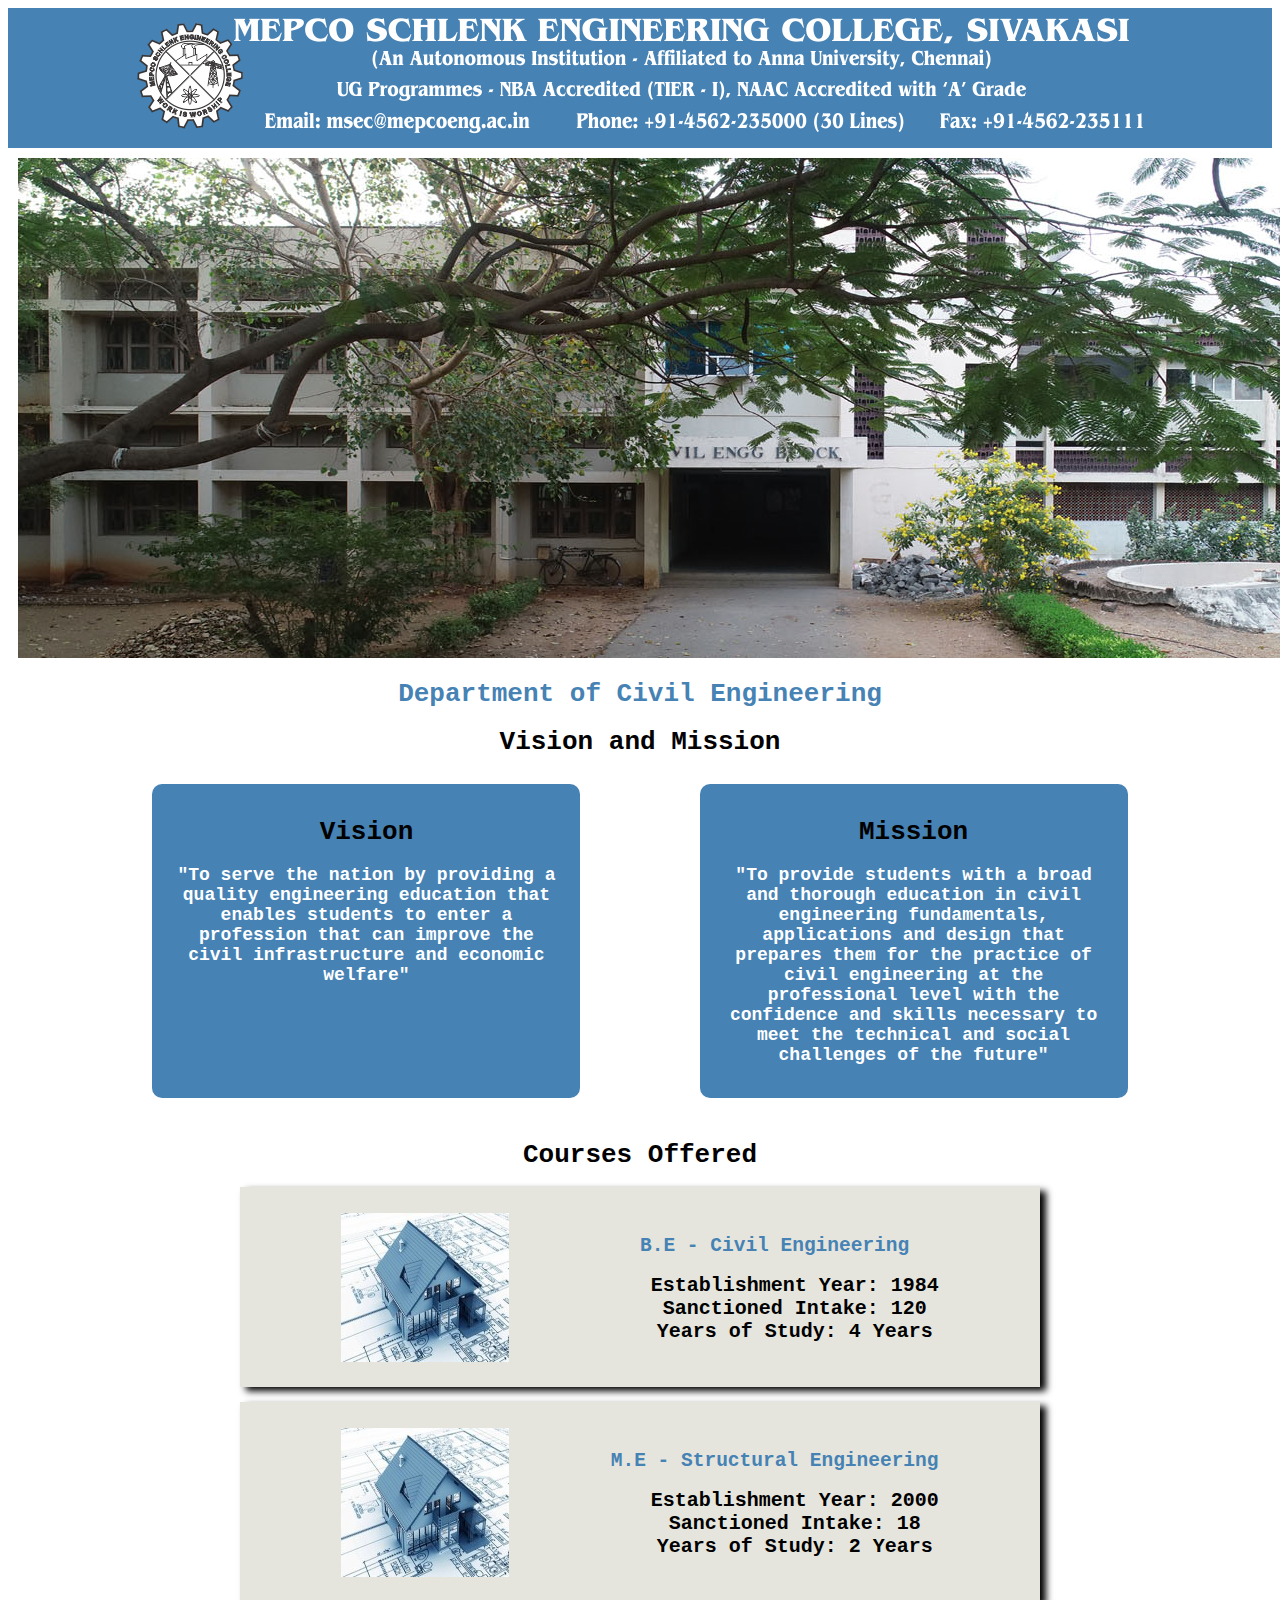
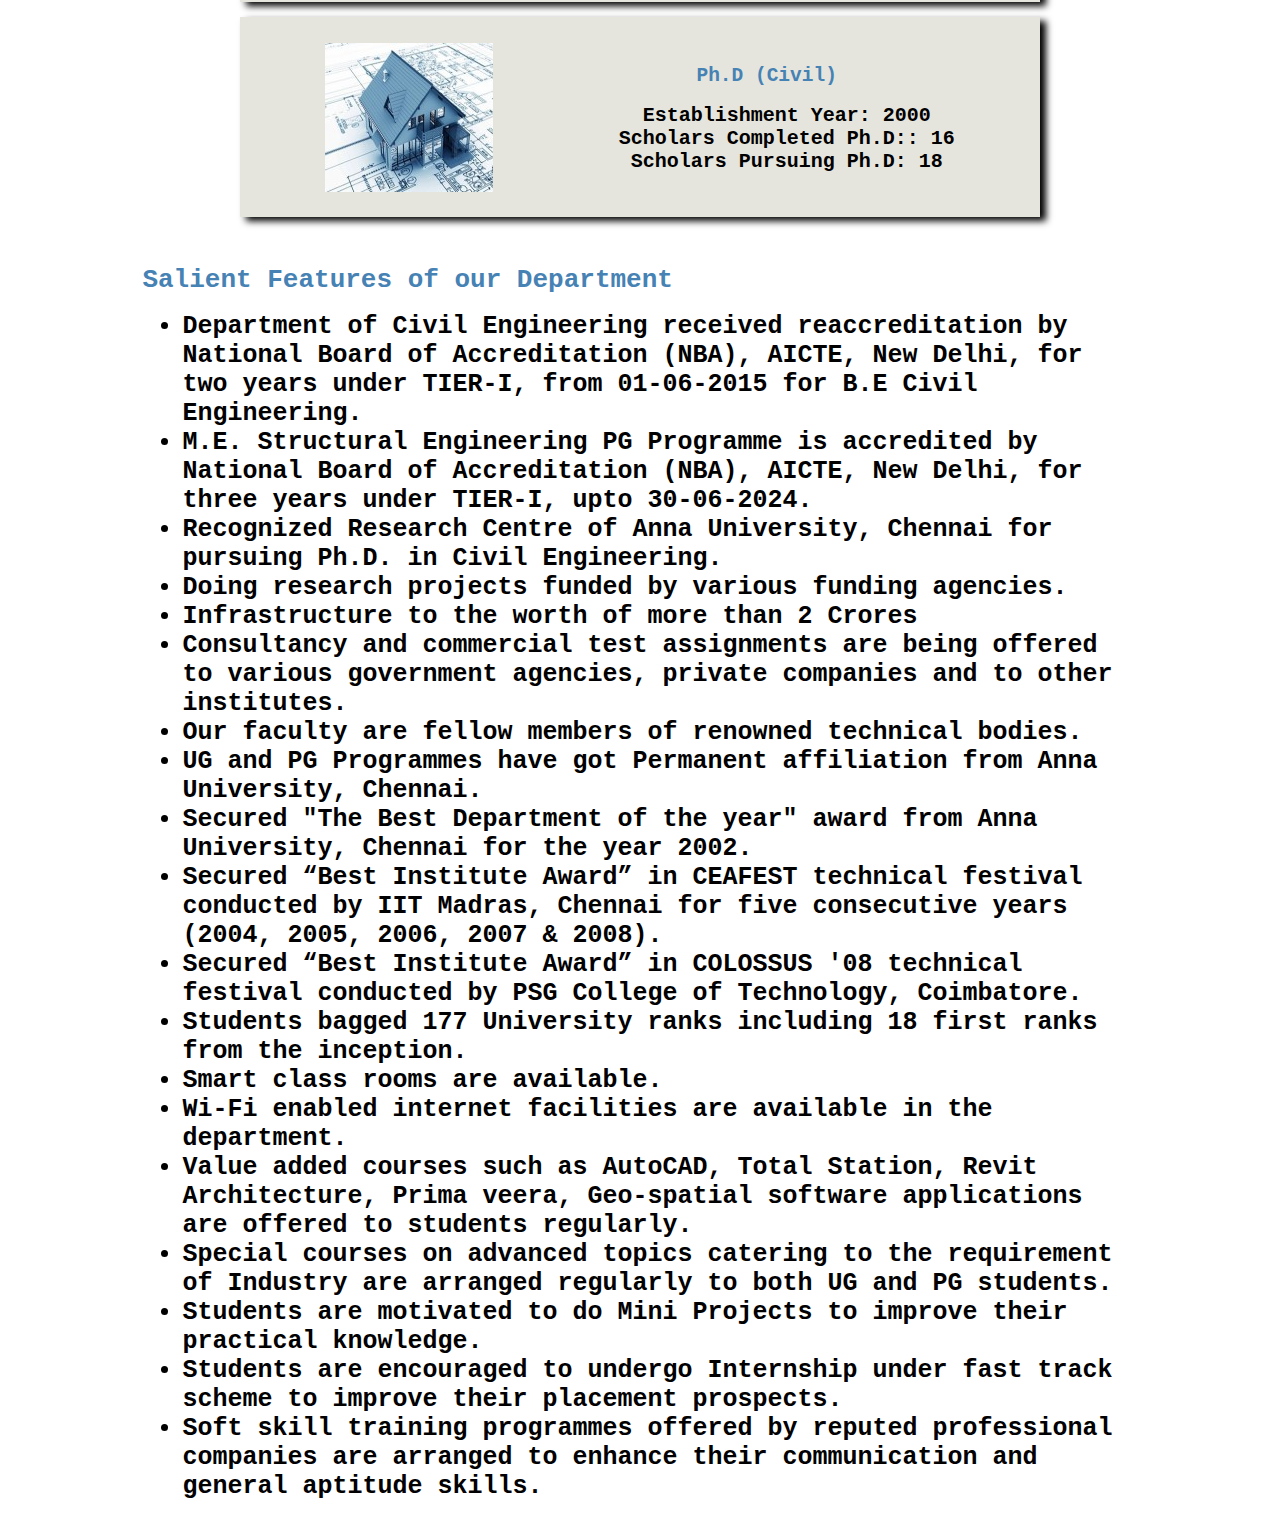
<file: courses/civil.html>
<!DOCTYPE html>
<html lang="en">

<head>
    <meta charset="UTF-8">
    <meta http-equiv="X-UA-Compatible" content="IE=edge">
    <meta name="viewport" content="width=device-width, initial-scale=1.0">
    <title>Civil</title>
    <link rel="stylesheet" href="./coursestyle.css">
    <link rel="stylesheet" href="../style.css">
</head>

<body>
    <div id="Upper">
        <center><img src="..\images\header.png" alt="Mepco schlenk engineering college, Sivakasi"></center>
    </div>
    <div id="lower">
        <center><img src="../images/civil1.jpg" alt="civil"></center>
        <center>
            <div id="contentBox">
                <center>
                    <h1><span>Department of Civil Engineering</span></h1>
                </center>
                <h1>Vision and Mission</h1>
                <div id="vm">
                    <div id="container">
                        <h1>Vision</h1>
                        <p>"To serve the nation by providing a quality engineering education that enables students to
                            enter a profession that can improve the civil infrastructure and economic welfare"</p>
                    </div>
                    <div id="container">
                        <h1>Mission</h1>
                        <p>"To provide students with a broad and thorough education in civil engineering fundamentals,
                            applications and design that prepares them for the practice of civil engineering at the
                            professional level with the confidence and skills necessary to meet the technical and social
                            challenges of the future"</p>
                    </div>
                </div>
                <br>
                <h1>Courses Offered</h1>
                <div id="box">
                    <img src="../images/civil-info.jpg" alt="civil">
                    <div>
                        <h2><span>B.E - Civil Engineering</span></h2>
                        <ul>
                            <li>Establishment Year: 1984</li>
                            <li>Sanctioned Intake: 120</li>
                            <li>Years of Study: 4 Years</li>
                        </ul>
                    </div>
                </div>
                <div id="box">
                    <img src="../images/civil-info.jpg" alt="civil">
                    <div>
                        <h2><span>M.E - Structural Engineering</span></h2>
                        <ul>
                            <li>Establishment Year: 2000</li>
                            <li>Sanctioned Intake: 18</li>
                            <li>Years of Study: 2 Years</li>
                        </ul>
                    </div>
                </div>
                <div id="box">
                    <img src="../images/civil-info.jpg" alt="civil">
                    <div>
                        <h2><span>Ph.D (Civil)</span></h2>
                        <ul>
                            <li>Establishment Year: 2000</li>
                            <li>Scholars Completed Ph.D:: 16</li>
                            <li>Scholars Pursuing Ph.D: 18</li>
                        </ul>
                    </div>
                </div>
                <br>
                <div id="features">
                    <h1><span>Salient Features of our Department</span></h1>
                    <ul>
                        <li>Department of Civil Engineering received reaccreditation by National Board of Accreditation
                            (NBA), AICTE, New Delhi, for two years under TIER-I, from 01-06-2015 for B.E Civil
                            Engineering.</li>
                        <li>M.E. Structural Engineering PG Programme is accredited by National Board of Accreditation
                            (NBA), AICTE, New Delhi, for three years under TIER-I, upto 30-06-2024.</li>
                        <li>Recognized Research Centre of Anna University, Chennai for pursuing Ph.D. in Civil
                            Engineering.</li>
                        <li>Doing research projects funded by various funding agencies.</li>
                        <li>Infrastructure to the worth of more than 2 Crores</li>
                        <li>Consultancy and commercial test assignments are being offered to various government
                            agencies, private companies and to other institutes.</li>
                        <li>Our faculty are fellow members of renowned technical bodies.</li>
                        <li>UG and PG Programmes have got Permanent affiliation from Anna University, Chennai.</li>
                        <li>Secured "The Best Department of the year" award from Anna University, Chennai for the year
                            2002.</li>
                        <li>Secured “Best Institute Award” in CEAFEST technical festival conducted by IIT Madras,
                            Chennai for five consecutive years (2004, 2005, 2006, 2007 & 2008).</li>
                        <li>Secured “Best Institute Award” in COLOSSUS '08 technical festival conducted by PSG College
                            of Technology, Coimbatore.</li>
                        <li>Students bagged 177 University ranks including 18 first ranks from the inception.</li>
                        <li>Smart class rooms are available.</li>
                        <li>Wi-Fi enabled internet facilities are available in the department.</li>
                        <li>Value added courses such as AutoCAD, Total Station, Revit Architecture, Prima veera,
                            Geo-spatial software applications are offered to students regularly.</li>
                        <li>Special courses on advanced topics catering to the requirement of Industry are arranged
                            regularly to both UG and PG students.</li>
                        <li>Students are motivated to do Mini Projects to improve their practical knowledge.</li>
                        <li>Students are encouraged to undergo Internship under fast track scheme to improve their
                            placement prospects. </li>
                        <li>Soft skill training programmes offered by reputed professional companies are arranged to
                            enhance their communication and general aptitude skills.</li>
                    </ul>
                </div>
            </div>
        </center>
    </div>
</body>

</html>
</file>
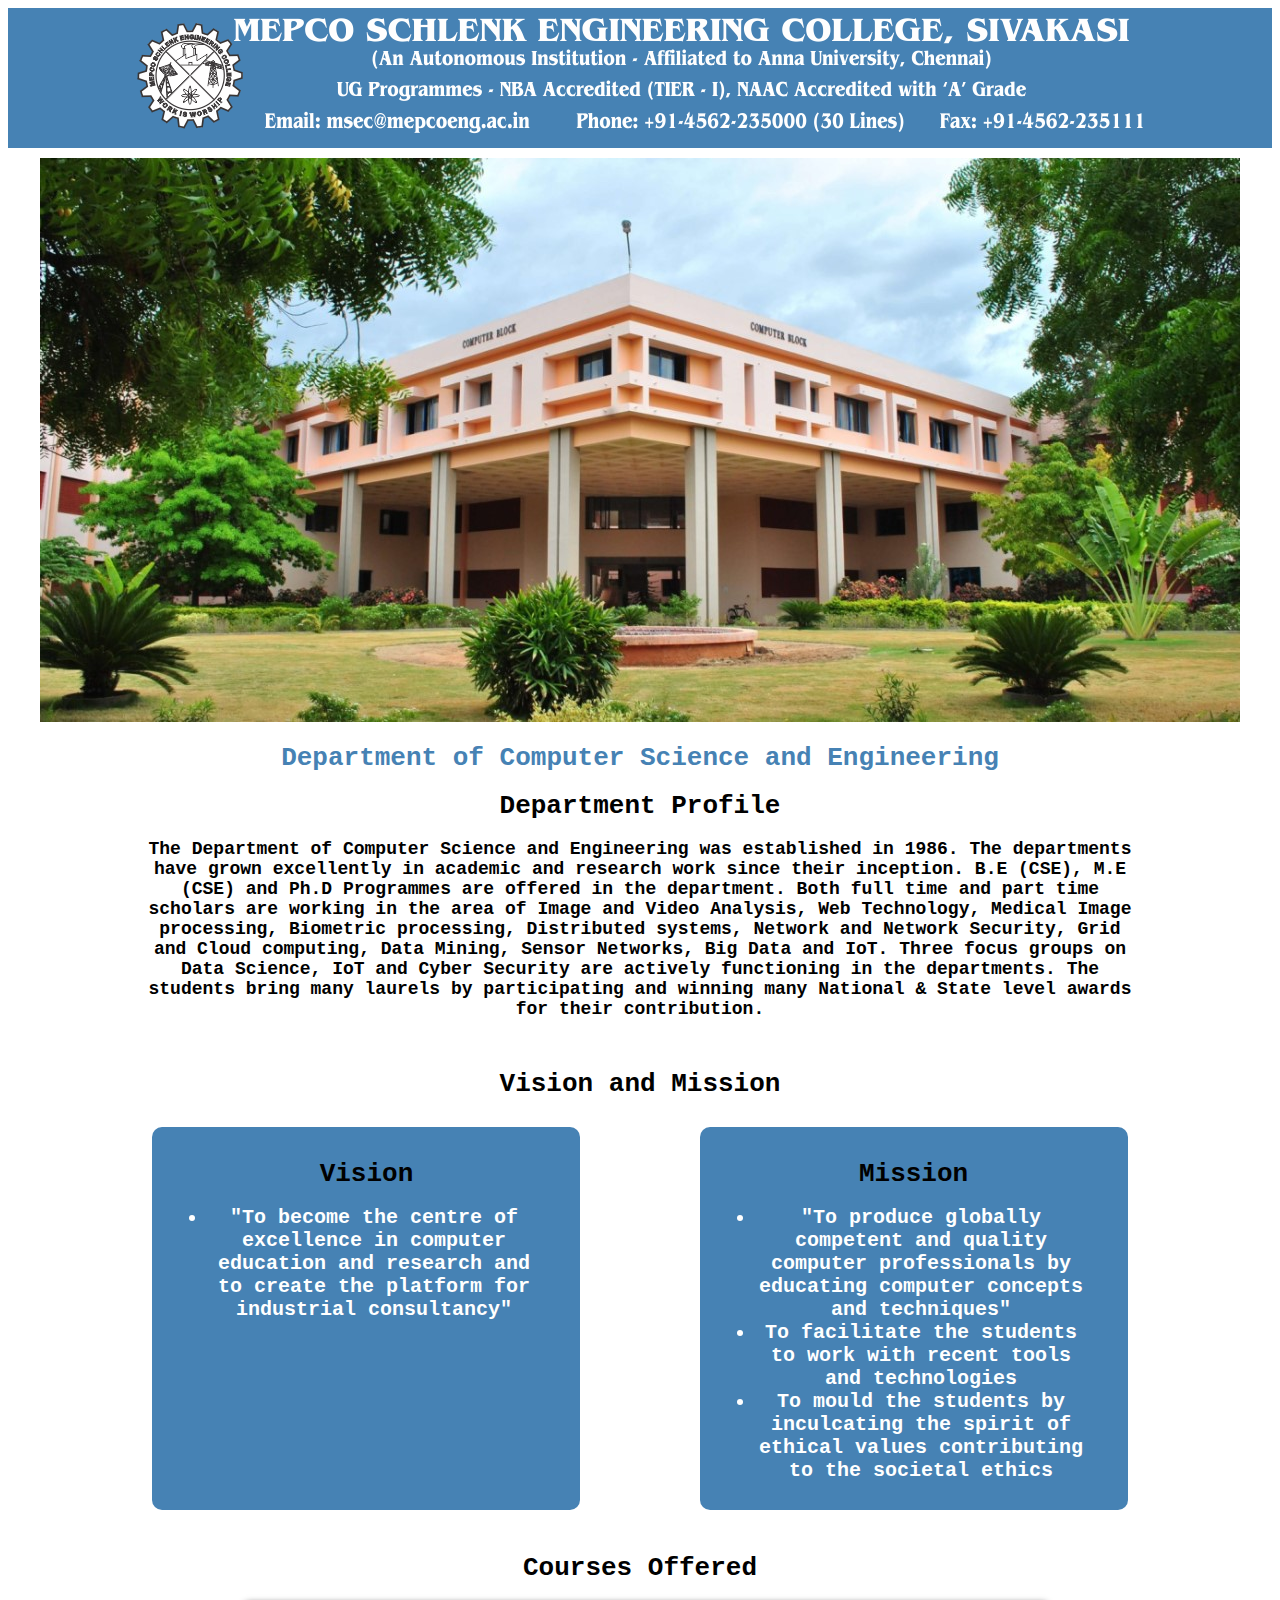
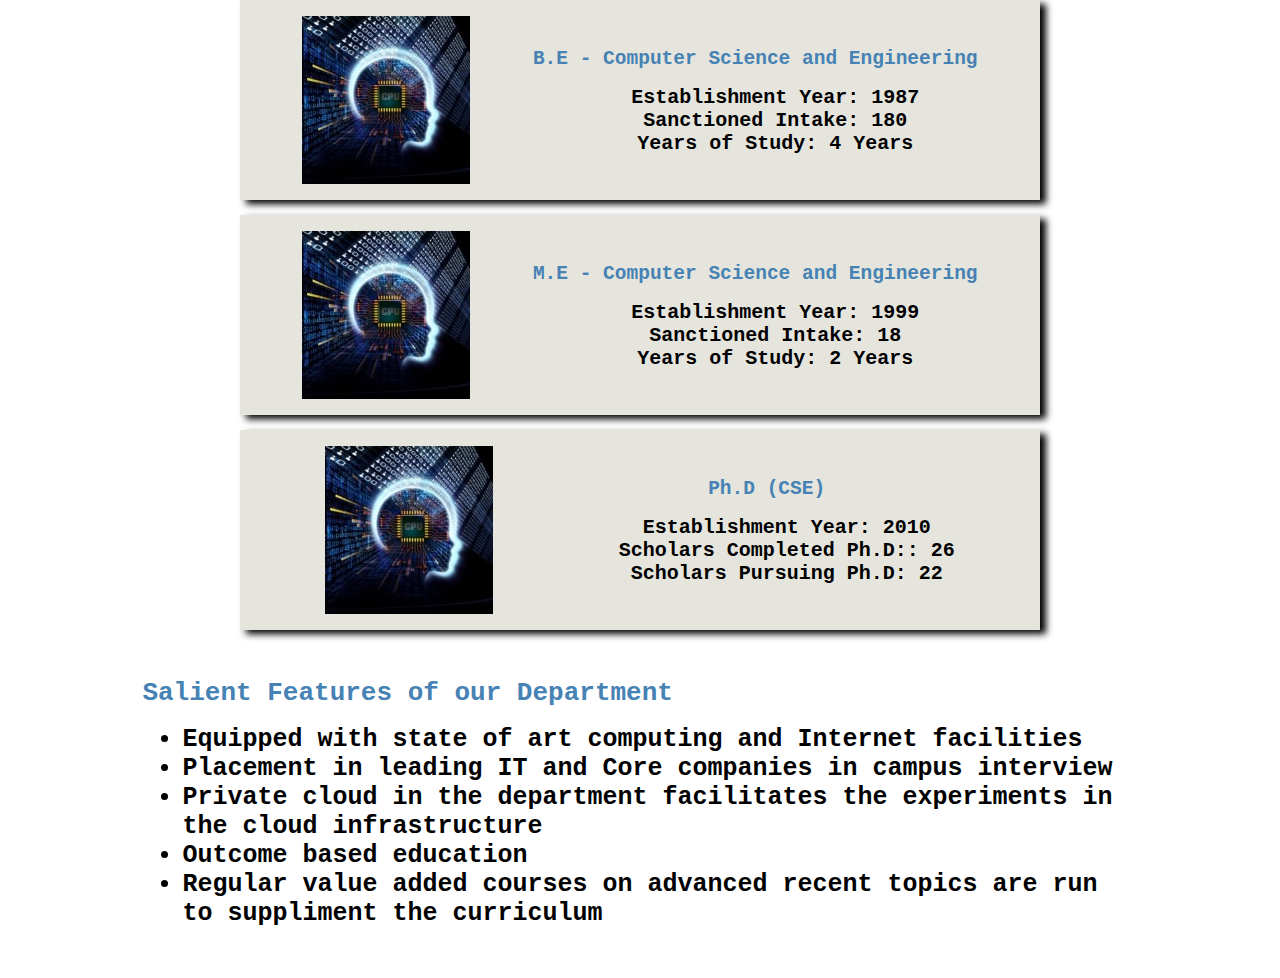
<file: courses/cse.html>
<!DOCTYPE html>
<html lang="en">

<head>
    <meta charset="UTF-8">
    <meta http-equiv="X-UA-Compatible" content="IE=edge">
    <meta name="viewport" content="width=device-width, initial-scale=1.0">
    <title>CSE</title>
    <link rel="stylesheet" href="./coursestyle.css">
    <link rel="stylesheet" href="../style.css">
</head>

<body>
    <div id="Upper">
        <center><img src="..\images\header.png" alt="Mepco schlenk engineering college, Sivakasi"></center>
    </div>
    <div id="lower">
        <center><img src="../images/cse.jpg" alt="cse"></center>
        <center>
            <div id="contentBox">
                <center>
                    <h1><span>Department of Computer Science and Engineering</span></h1>
                </center>
                <h1>Department Profile</h1>
                <p>The Department of Computer Science and Engineering was established in 1986. The departments have grown excellently in academic and research work since their inception. B.E (CSE), M.E (CSE) and Ph.D Programmes are offered in the department. Both full time and part time scholars are working in the area of Image and Video Analysis, Web Technology, Medical Image processing, Biometric processing, Distributed systems, Network and Network Security, Grid and Cloud computing, Data Mining, Sensor Networks, Big Data and IoT. Three focus groups on Data Science, IoT and Cyber Security are actively functioning in the departments. The students bring many laurels by participating and winning many National & State level awards for their contribution.</p>
                <br>
                <h1>Vision and Mission</h1>
                <div id="vm">
                    <div id="container">
                        <h1>Vision</h1>
                        <ul>
                            <li>"To become the centre of excellence in computer education and research and to create the platform for industrial consultancy"</li>
                            
                        </ul>
                    </div>
                    <div id="container">
                        <h1>Mission</h1>
                        <ul>
                            <li>"To produce globally competent and quality computer professionals by educating computer concepts and techniques"</li>
                            <li>To facilitate the students to work with recent tools and technologies</li>
                            <li>To mould the students by inculcating the spirit of ethical values contributing to the societal ethics</li>
                        </ul>
                    </div>
                </div>
                <br>
                <h1>Courses Offered</h1>
                <div id="box">
                    <img src="../images/cse-info.jpg" alt="cse">
                    <div>
                        <h2><span>B.E - Computer Science and Engineering</span></h2>
                        <ul>
                            <li>Establishment Year: 1987</li>
                            <li>Sanctioned Intake: 180</li>
                            <li>Years of Study: 4 Years</li>
                        </ul>
                    </div>
                </div>
                <div id="box">
                    <img src="../images/cse-info.jpg" alt="cse">
                    <div>
                        <h2><span>M.E - Computer Science and Engineering</span></h2>
                        <ul>
                            <li>Establishment Year: 1999</li>
                            <li>Sanctioned Intake: 18</li>
                            <li>Years of Study: 2 Years</li>
                        </ul>
                    </div>
                </div>
                <div id="box">
                    <img src="../images/cse-info.jpg" alt="cse">
                    <div>
                        <h2><span>Ph.D (CSE)</span></h2>
                        <ul>
                            <li>Establishment Year: 2010</li>
                            <li>Scholars Completed Ph.D:: 26</li>
                            <li>Scholars Pursuing Ph.D: 22</li>
                        </ul>
                    </div>
                </div>
                <br>
                <div id="features">
                    <h1><span>Salient Features of our Department</span></h1>
                    <ul>
                        <li>Equipped with state of art computing and Internet facilities</li>
                        <li>Placement in leading IT and Core companies in campus interview</li>
                        <li>Private cloud in the department facilitates the experiments in the cloud infrastructure</li>
                        <li>Outcome based education</li>
                        <li>Regular value added courses on advanced recent topics are run to suppliment the curriculum</li>
                    </ul>
                </div>
            </div>
        </center>
    </div>
</body>

</html>
</file>
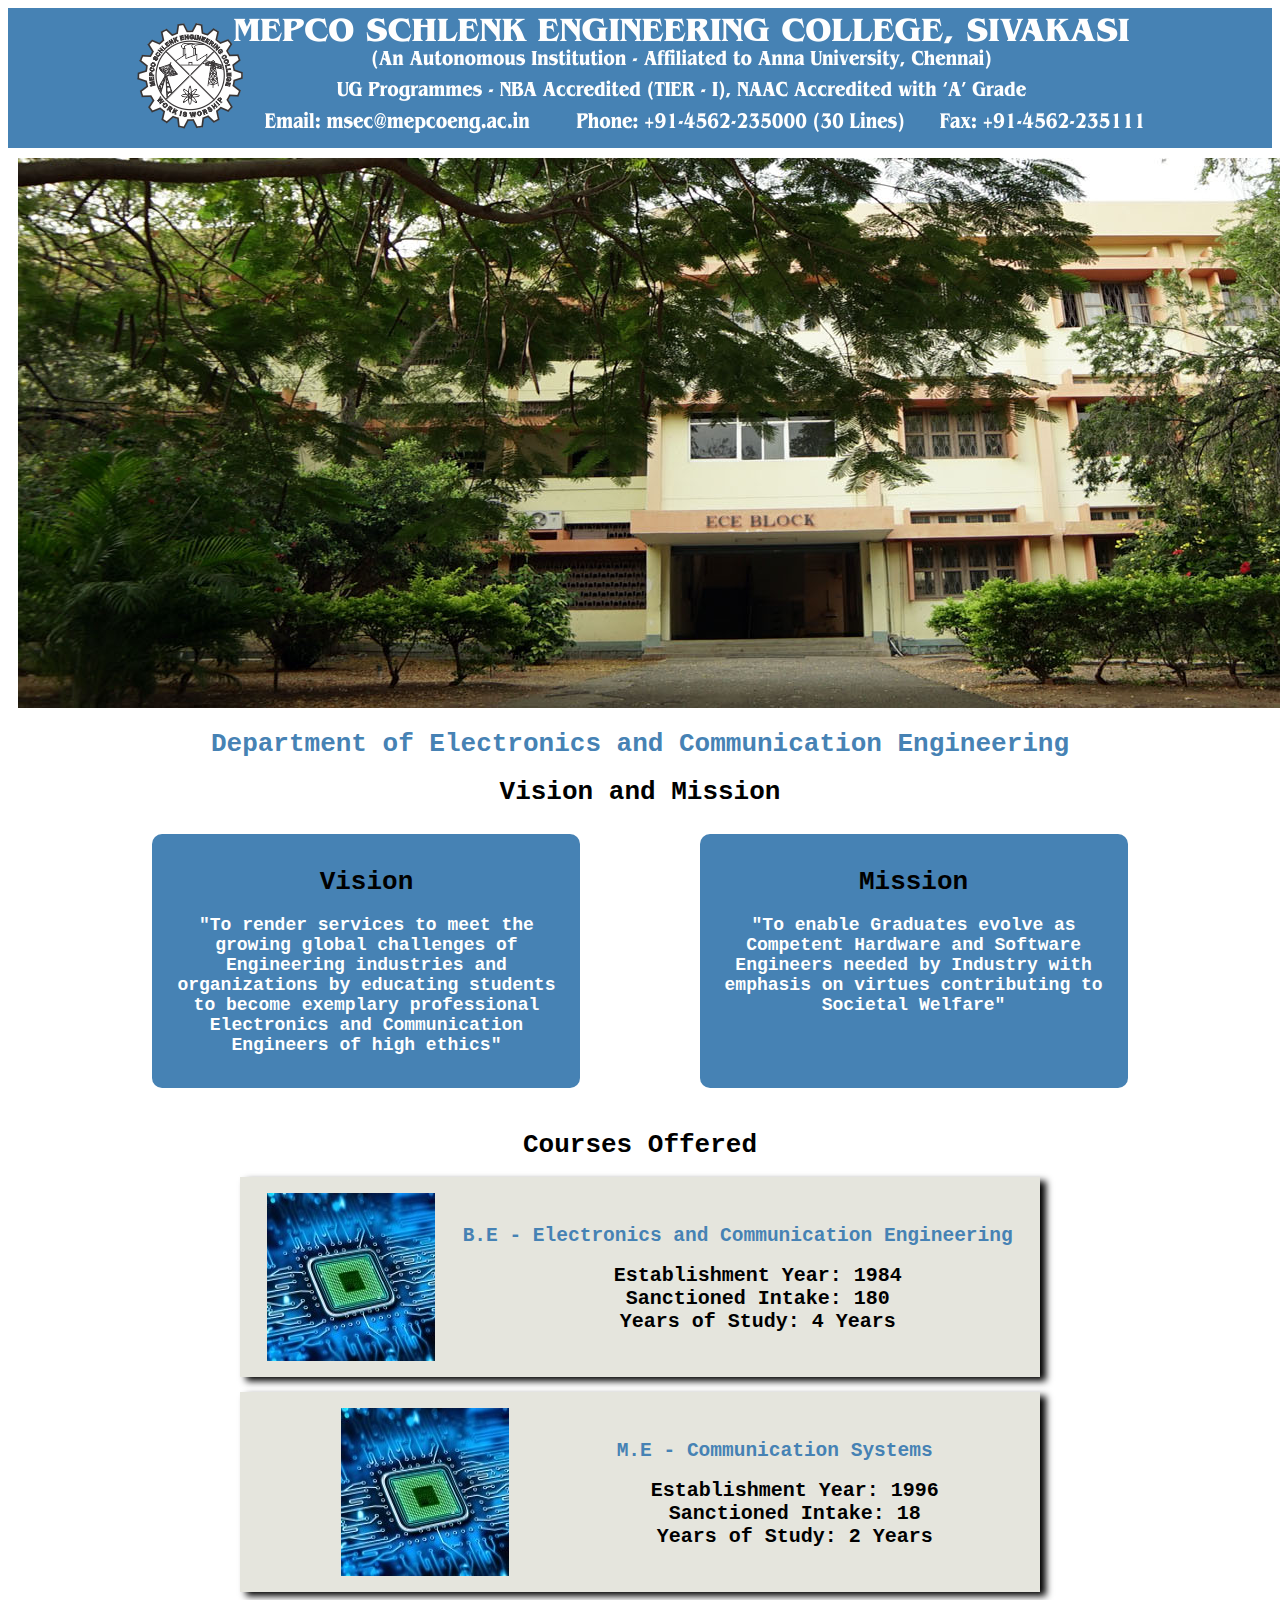
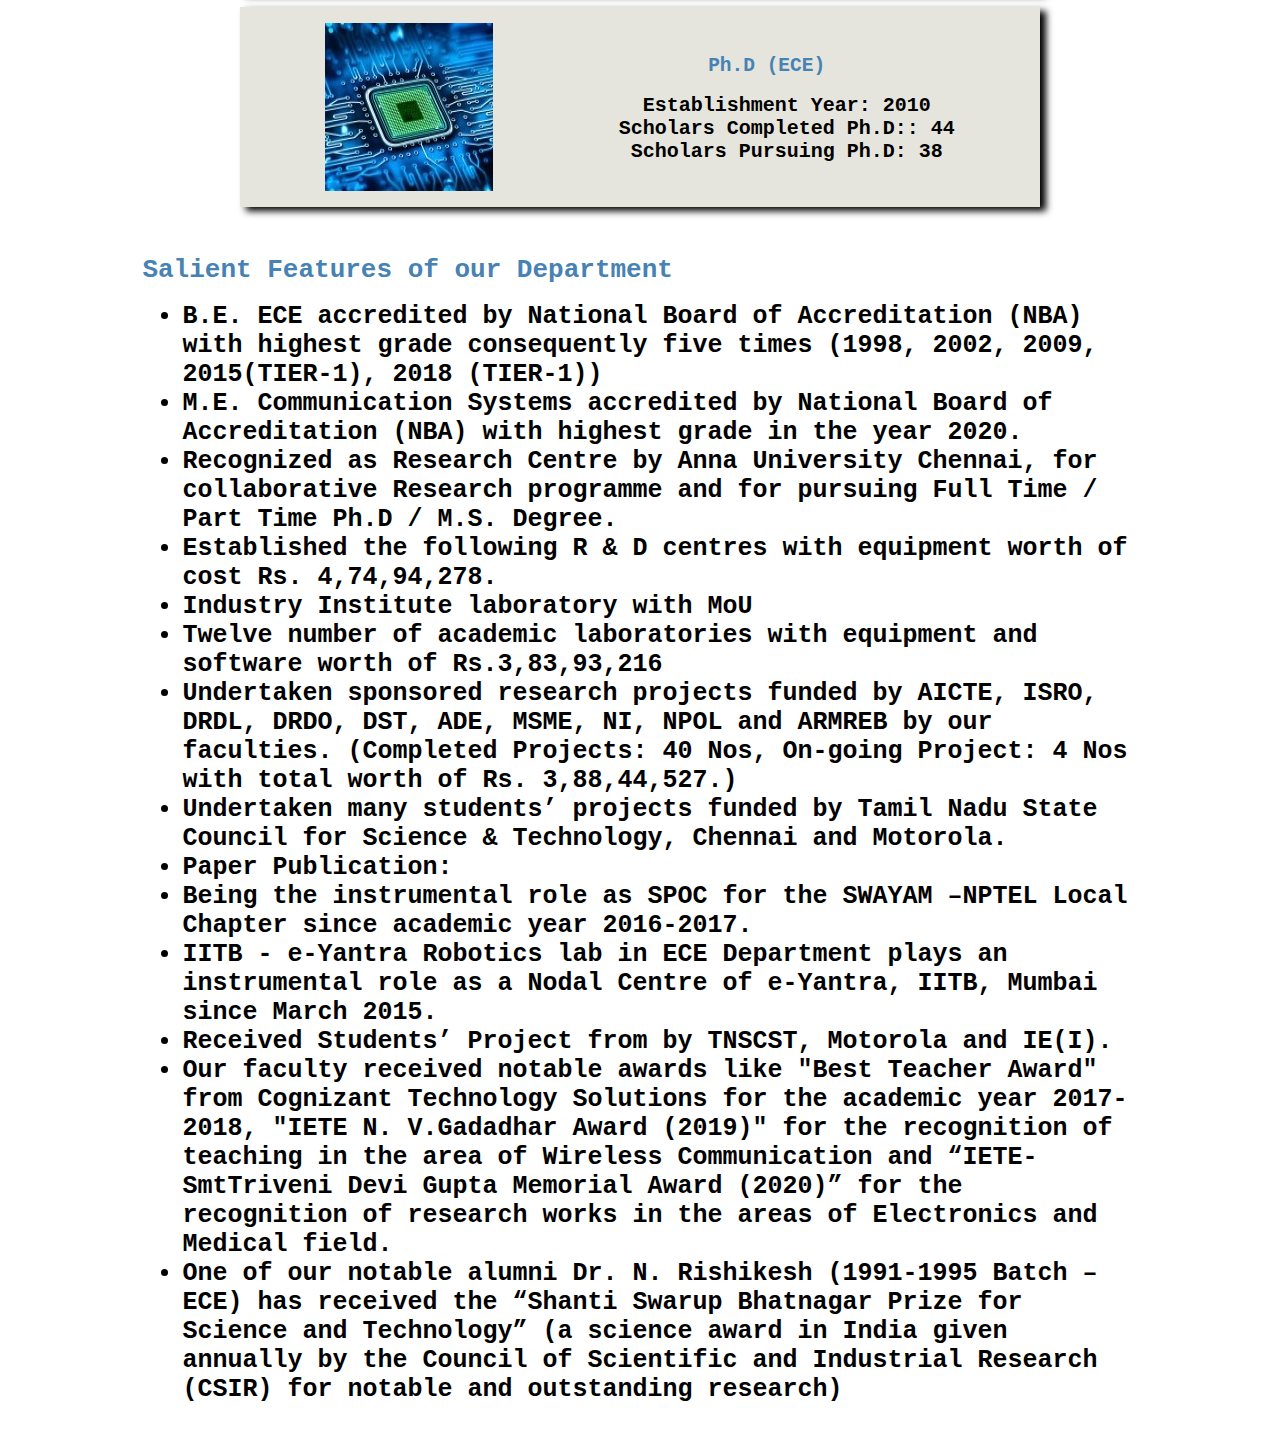
<file: courses/ece.html>
<!DOCTYPE html>
<html lang="en">

<head>
    <meta charset="UTF-8">
    <meta http-equiv="X-UA-Compatible" content="IE=edge">
    <meta name="viewport" content="width=device-width, initial-scale=1.0">
    <title>ECE</title>
    <link rel="stylesheet" href="./coursestyle.css">
    <link rel="stylesheet" href="../style.css">
</head>

<body>
    <div id="Upper">
        <center><img src="..\images\header.png" alt="Mepco schlenk engineering college, Sivakasi"></center>
    </div>
    <div id="lower">
        <center><img src="../images/ece.jpg" alt="ece"></center>
        <center>
            <div id="contentBox">
                <center>
                    <h1><span>Department of Electronics and Communication Engineering</span></h1>
                </center>
                <h1>Vision and Mission</h1>
                <div id="vm">
                    <div id="container">
                        <h1>Vision</h1>
                        <p>"To render services to meet the growing global challenges of Engineering industries and
                            organizations by educating students to become exemplary professional Electronics and
                            Communication Engineers of high ethics"</p>
                    </div>
                    <div id="container">
                        <h1>Mission</h1>
                        <p>"To enable Graduates evolve as Competent Hardware and Software Engineers needed by Industry
                            with emphasis on virtues contributing to Societal Welfare"</p>
                    </div>
                </div>
                <br>
                <h1>Courses Offered</h1>
                <div id="box">
                    <img src="../images/ece-info.jpg" alt="ece">
                    <div>
                        <h2><span>B.E - Electronics and Communication Engineering</span></h2>
                        <ul>
                            <li>Establishment Year: 1984</li>
                            <li>Sanctioned Intake: 180</li>
                            <li>Years of Study: 4 Years</li>
                        </ul>
                    </div>
                </div>
                <div id="box">
                    <img src="../images/ece-info.jpg" alt="ece">
                    <div>
                        <h2><span>M.E - Communication Systems</span></h2>
                        <ul>
                            <li>Establishment Year: 1996</li>
                            <li>Sanctioned Intake: 18</li>
                            <li>Years of Study: 2 Years</li>
                        </ul>
                    </div>
                </div>
                <div id="box">
                    <img src="../images/ece-info.jpg" alt="ece">
                    <div>
                        <h2><span>Ph.D (ECE)</span></h2>
                        <ul>
                            <li>Establishment Year: 2010</li>
                            <li>Scholars Completed Ph.D:: 44</li>
                            <li>Scholars Pursuing Ph.D: 38</li>
                        </ul>
                    </div>
                </div>
                <br>
                <div id="features">
                    <h1><span>Salient Features of our Department</span></h1>
                    <ul>
                        <li>B.E. ECE accredited by National Board of Accreditation (NBA) with highest grade consequently
                            five times (1998, 2002, 2009, 2015(TIER-1), 2018 (TIER-1))</li>
                        <li>M.E. Communication Systems accredited by National Board of Accreditation (NBA) with highest
                            grade in the year 2020.</li>
                        <li>Recognized as Research Centre by Anna University Chennai, for collaborative Research
                            programme and for pursuing Full Time / Part Time Ph.D / M.S. Degree.</li>

                        <li>Established the following R & D centres with equipment worth of cost Rs. 4,74,94,278.</li>
                        <li>Industry Institute laboratory with MoU</li>

                        <li>Twelve number of academic laboratories with equipment and software worth of Rs.3,83,93,216
                        </li>
                        <li>Undertaken sponsored research projects funded by AICTE, ISRO, DRDL, DRDO, DST, ADE, MSME,
                            NI, NPOL and ARMREB by our faculties. (Completed Projects: 40 Nos, On-going Project: 4 Nos
                            with total worth of Rs. 3,88,44,527.)</li>
                        <li>Undertaken many students’ projects funded by Tamil Nadu State Council for Science &
                            Technology, Chennai and Motorola.</li>

                        <li>Paper Publication:</li>

                        <li>Being the instrumental role as SPOC for the SWAYAM –NPTEL Local Chapter since academic year
                            2016-2017.</li>
                        <li>IITB - e-Yantra Robotics lab in ECE Department plays an instrumental role as a Nodal Centre
                            of e-Yantra, IITB, Mumbai since March 2015.</li>
                        <li>Received Students’ Project from by TNSCST, Motorola and IE(I).</li>
                        <li>Our faculty received notable awards like "Best Teacher Award" from Cognizant Technology
                            Solutions for the academic year 2017- 2018, "IETE N. V.Gadadhar Award (2019)" for the
                            recognition of teaching in the area of Wireless Communication and “IETE-SmtTriveni Devi
                            Gupta Memorial Award (2020)” for the recognition of research works in the areas of
                            Electronics and Medical field.</li>
                        <li>One of our notable alumni Dr. N. Rishikesh (1991-1995 Batch – ECE) has received the “Shanti
                            Swarup Bhatnagar Prize for Science and Technology” (a science award in India given annually
                            by the Council of Scientific and Industrial Research (CSIR) for notable and outstanding
                            research)</li>
                    </ul>
                </div>
            </div>
        </center>
    </div>
</body>

</html>
</file>
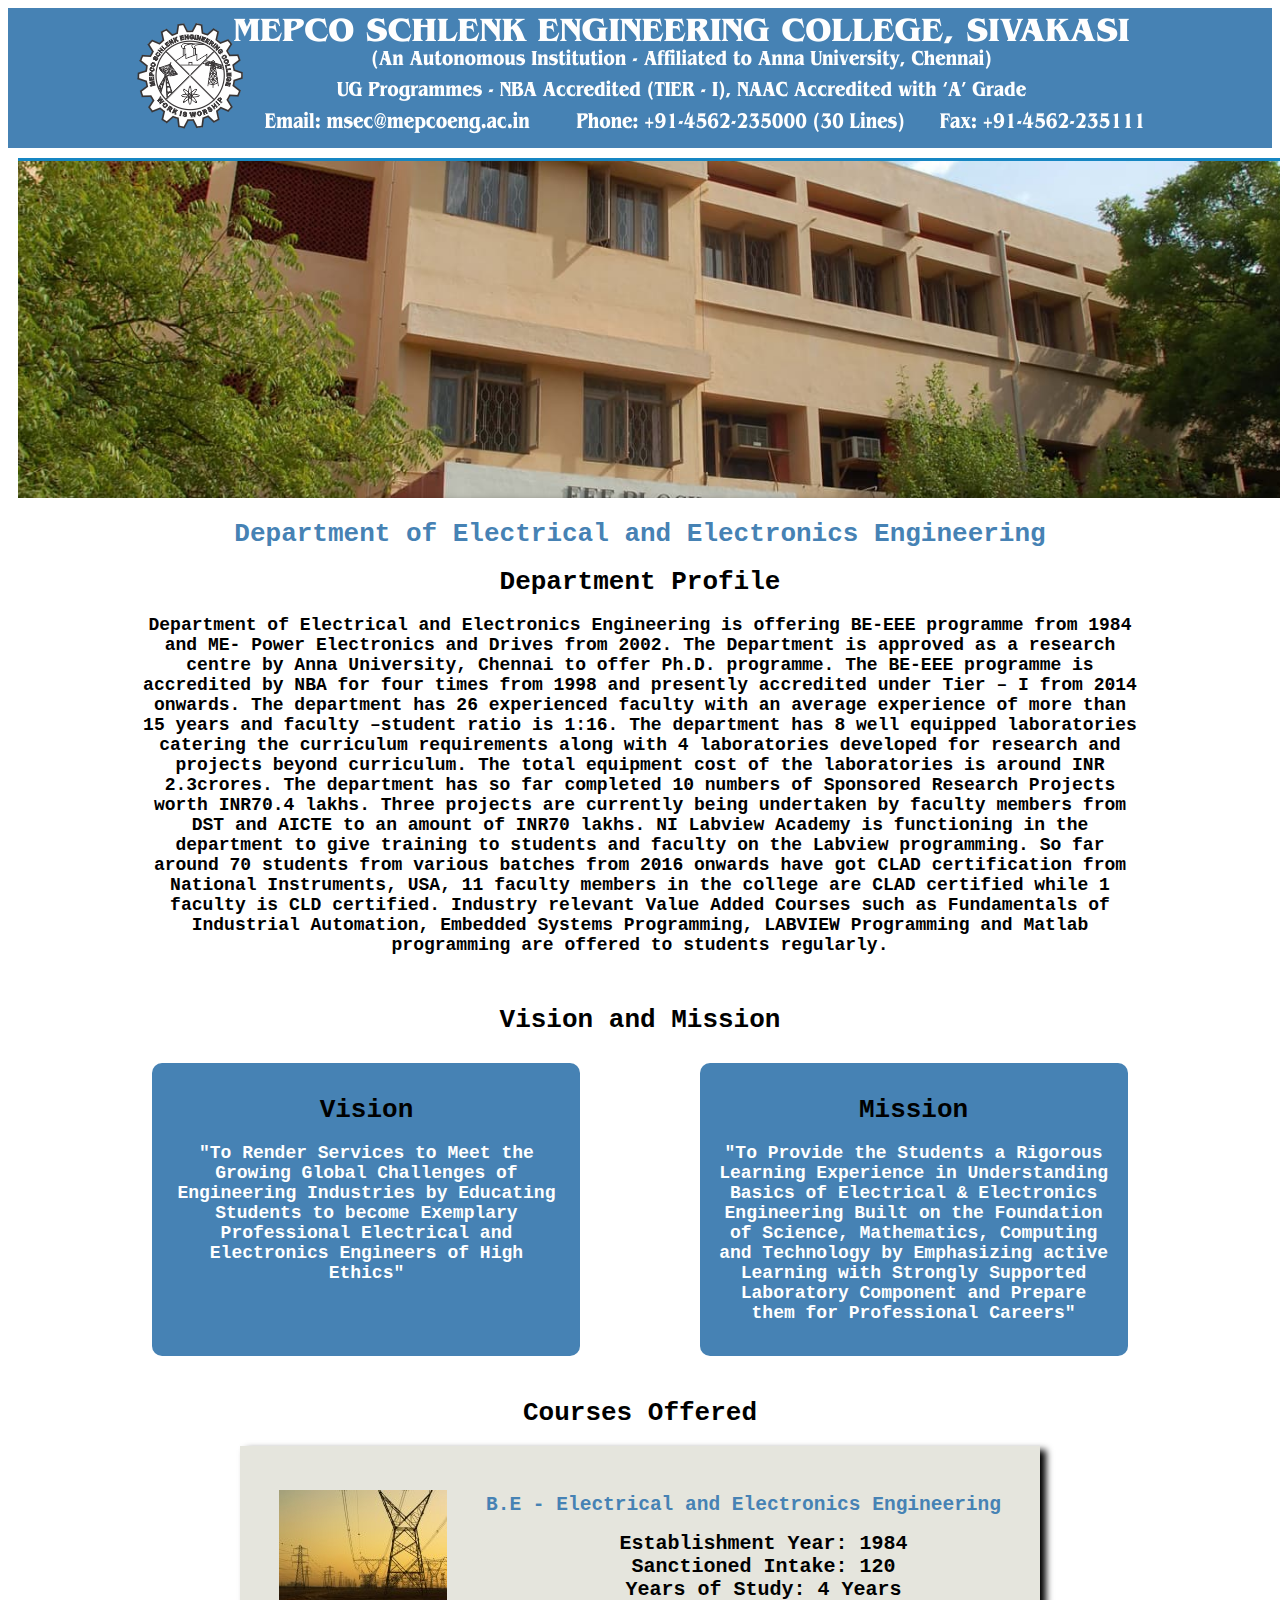
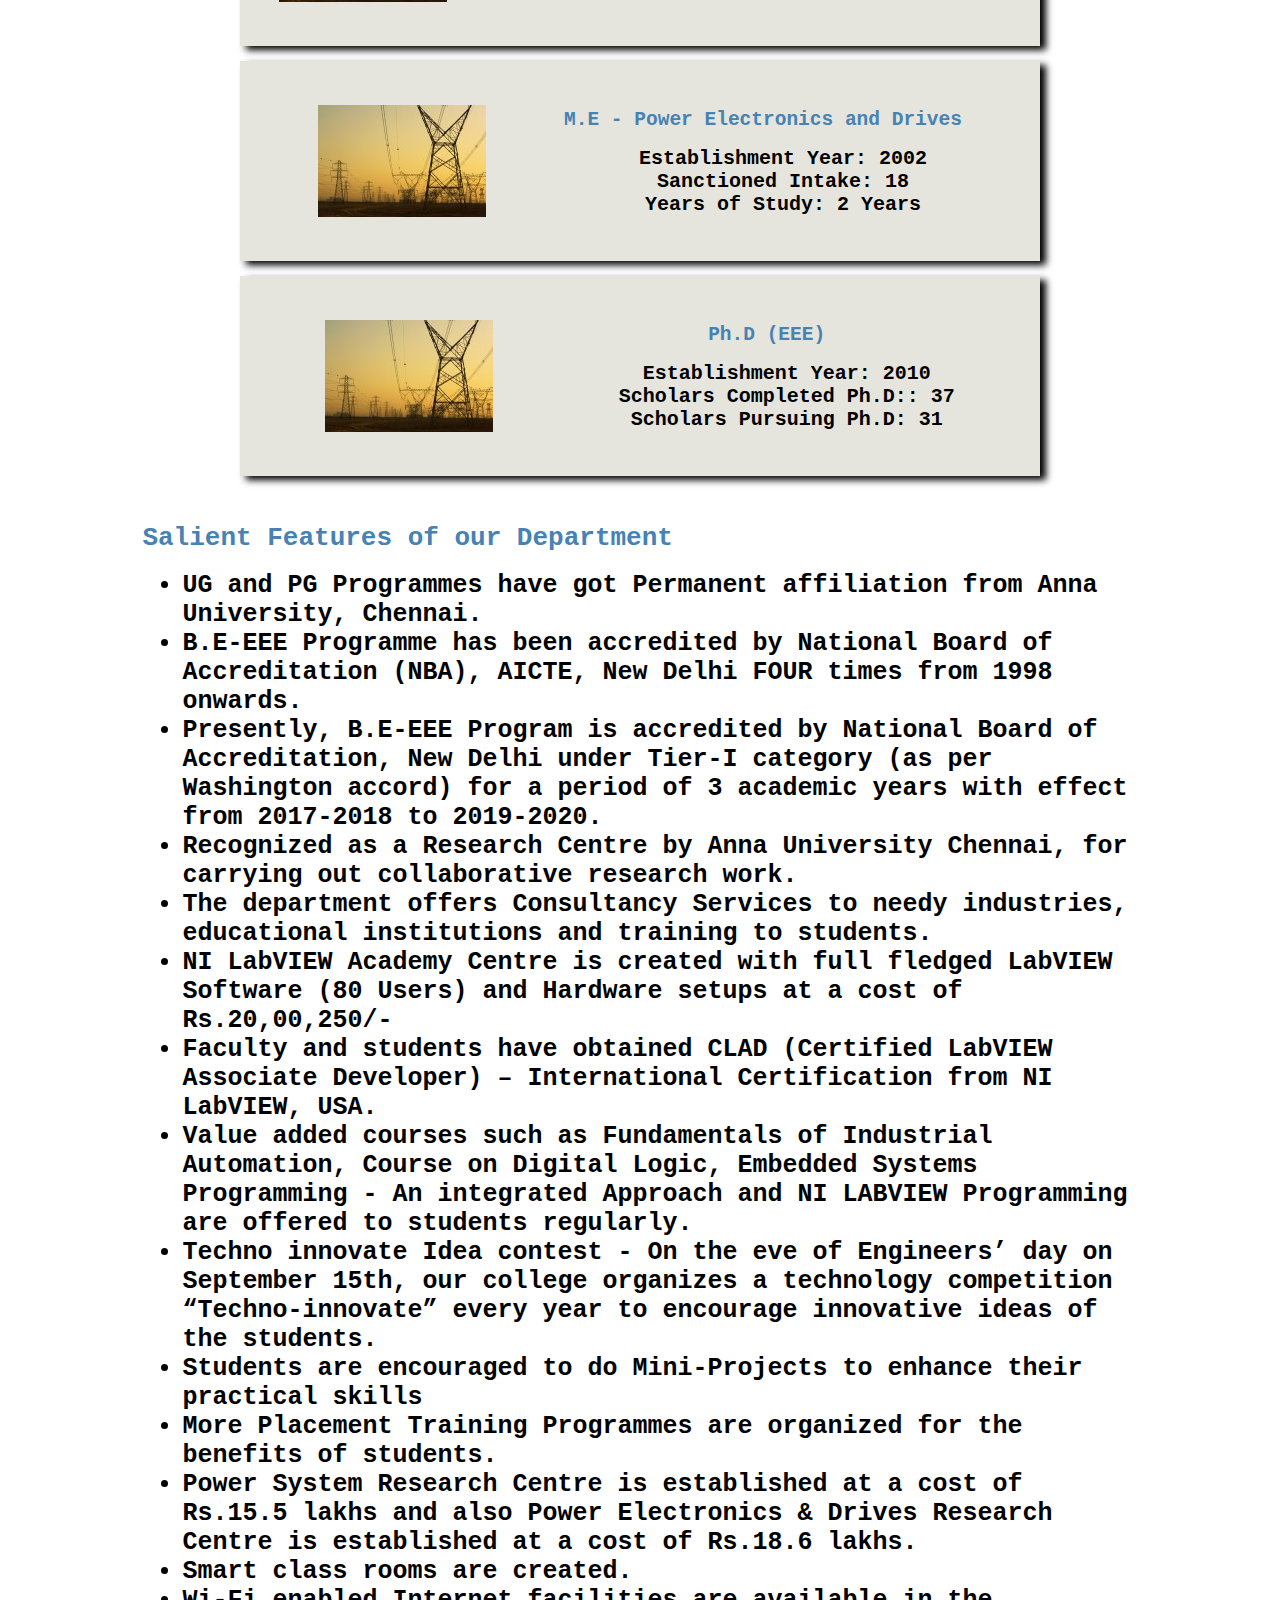
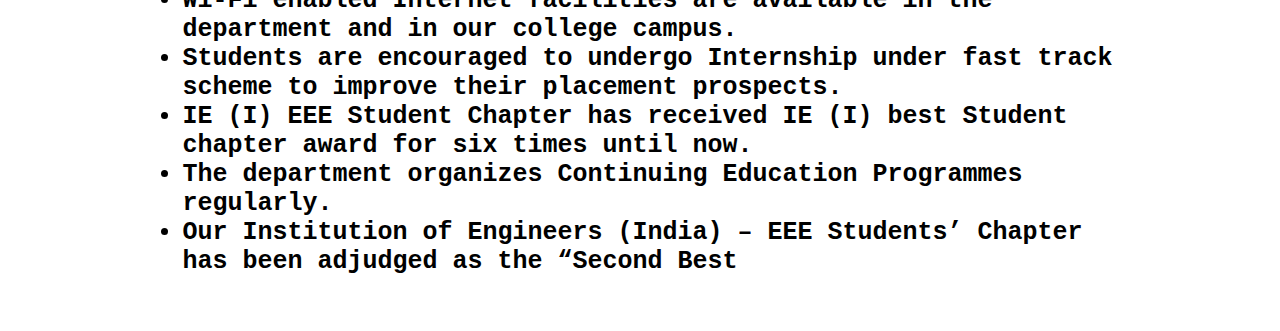
<file: courses/eee.html>
<!DOCTYPE html>
<html lang="en">

<head>
    <meta charset="UTF-8">
    <meta http-equiv="X-UA-Compatible" content="IE=edge">
    <meta name="viewport" content="width=device-width, initial-scale=1.0">
    <title>EEE</title>
    <link rel="stylesheet" href="./coursestyle.css">
    <link rel="stylesheet" href="../style.css">
</head>

<body>
    <div id="Upper">
        <center><img src="..\images\header.png" alt="Mepco schlenk engineering college, Sivakasi"></center>
    </div>
    <div id="lower">
        <center><img src="../images/eee.png" alt="eee"></center>
        <center>
            <div id="contentBox">
                <center>
                    <h1><span>Department of Electrical and Electronics Engineering</span></h1>
                </center>
                <h1>Department Profile</h1>
                <p>Department of Electrical and Electronics Engineering is offering BE-EEE programme from 1984 and ME-
                    Power Electronics and Drives from 2002. The Department is approved as a research centre by Anna
                    University, Chennai to offer Ph.D. programme. The BE-EEE programme is accredited by NBA for four
                    times from 1998 and presently accredited under Tier – I from 2014 onwards.
                    The department has 26 experienced faculty with an average experience of more than 15 years and
                    faculty –student ratio is 1:16. The department has 8 well equipped laboratories catering the
                    curriculum requirements along with 4 laboratories developed for research and projects beyond
                    curriculum. The total equipment cost of the laboratories is around INR 2.3crores. The department has
                    so far completed 10 numbers of Sponsored Research Projects worth INR70.4 lakhs. Three projects are
                    currently being undertaken by faculty members from DST and AICTE to an amount of INR70 lakhs.
                    NI Labview Academy is functioning in the department to give training to students and faculty on the
                    Labview programming. So far around 70 students from various batches from 2016 onwards have got CLAD
                    certification from National Instruments, USA, 11 faculty members in the college are CLAD certified
                    while 1 faculty is CLD certified. Industry relevant Value Added Courses such as Fundamentals of
                    Industrial Automation, Embedded Systems Programming, LABVIEW Programming and Matlab programming are
                    offered to students regularly.</p>
                <br>
                <h1>Vision and Mission</h1>
                <div id="vm">
                    <div id="container">
                        <h1>Vision</h1>
                        <p>"To Render Services to Meet the Growing Global Challenges of Engineering Industries by
                            Educating Students to become Exemplary Professional Electrical and Electronics Engineers of
                            High Ethics"</p>
                    </div>
                    <div id="container">
                        <h1>Mission</h1>
                        <p>"To Provide the Students a Rigorous Learning Experience in Understanding Basics of Electrical
                            & Electronics Engineering Built on the Foundation of Science, Mathematics, Computing and
                            Technology by Emphasizing active Learning with Strongly Supported Laboratory Component and
                            Prepare them for Professional Careers"</p>
                    </div>
                </div>
                <br>
                <h1>Courses Offered</h1>
                <div id="box">
                    <img src="../images/eee-info.jpg" alt="eee">
                    <div>
                        <h2><span>B.E - Electrical and Electronics Engineering</span></h2>
                        <ul>
                            <li>Establishment Year: 1984</li>
                            <li>Sanctioned Intake: 120</li>
                            <li>Years of Study: 4 Years</li>
                        </ul>
                    </div>
                </div>
                <div id="box">
                    <img src="../images/eee-info.jpg" alt="eee">
                    <div>
                        <h2><span>M.E - Power Electronics and Drives</span></h2>
                        <ul>
                            <li>Establishment Year: 2002</li>
                            <li>Sanctioned Intake: 18</li>
                            <li>Years of Study: 2 Years</li>
                        </ul>
                    </div>
                </div>
                <div id="box">
                    <img src="../images/eee-info.jpg" alt="eee">
                    <div>
                        <h2><span>Ph.D (EEE)</span></h2>
                        <ul>
                            <li>Establishment Year: 2010</li>
                            <li>Scholars Completed Ph.D:: 37</li>
                            <li>Scholars Pursuing Ph.D: 31</li>
                        </ul>
                    </div>
                </div>
                <br>
                <div id="features">
                    <h1><span>Salient Features of our Department</span></h1>
                    <ul>
                        <li>UG and PG Programmes have got Permanent affiliation from Anna University, Chennai.</li>
                        <li>B.E-EEE Programme has been accredited by National Board of Accreditation (NBA), AICTE, New
                            Delhi FOUR times from 1998 onwards.</li>
                        <li>Presently, B.E-EEE Program is accredited by National Board of Accreditation, New Delhi under
                            Tier-I category (as per Washington accord) for a period of 3 academic years with effect from
                            2017-2018 to 2019-2020.</li>
                        <li>Recognized as a Research Centre by Anna University Chennai, for carrying out collaborative
                            research work.</li>
                        <li>The department offers Consultancy Services to needy industries, educational institutions and
                            training to students.</li>
                        <li>NI LabVIEW Academy Centre is created with full fledged LabVIEW Software (80 Users) and
                            Hardware setups at a cost of Rs.20,00,250/-</li>
                        <li>Faculty and students have obtained CLAD (Certified LabVIEW Associate Developer) –
                            International Certification from NI LabVIEW, USA. </li>
                        <li>Value added courses such as Fundamentals of Industrial Automation, Course on Digital Logic,
                            Embedded Systems Programming - An integrated Approach and NI LABVIEW Programming are offered
                            to students regularly.</li>
                        <li>Techno innovate Idea contest - On the eve of Engineers’ day on September 15th, our college
                            organizes a technology competition “Techno-innovate” every year to encourage innovative
                            ideas of the students.</li>
                        <li>Students are encouraged to do Mini-Projects to enhance their practical skills</li>
                        <li>More Placement Training Programmes are organized for the benefits of students.</li>
                        <li>Power System Research Centre is established at a cost of Rs.15.5 lakhs and also Power
                            Electronics & Drives Research Centre is established at a cost of Rs.18.6 lakhs.</li>
                        <li>Smart class rooms are created.</li>
                        <li>Wi-Fi enabled Internet facilities are available in the department and in our college campus.
                        </li>
                        <li>Students are encouraged to undergo Internship under fast track scheme to improve their
                            placement prospects.</li>
                        <li>IE (I) EEE Student Chapter has received IE (I) best Student chapter award for six times
                            until now. </li>
                        <li>The department organizes Continuing Education Programmes regularly.</li>
                        <li>Our Institution of Engineers (India) – EEE Students’ Chapter has been adjudged as the
                            “Second Best</li>
                    </ul>
                </div>
            </div>
        </center>
    </div>
</body>

</html>
</file>
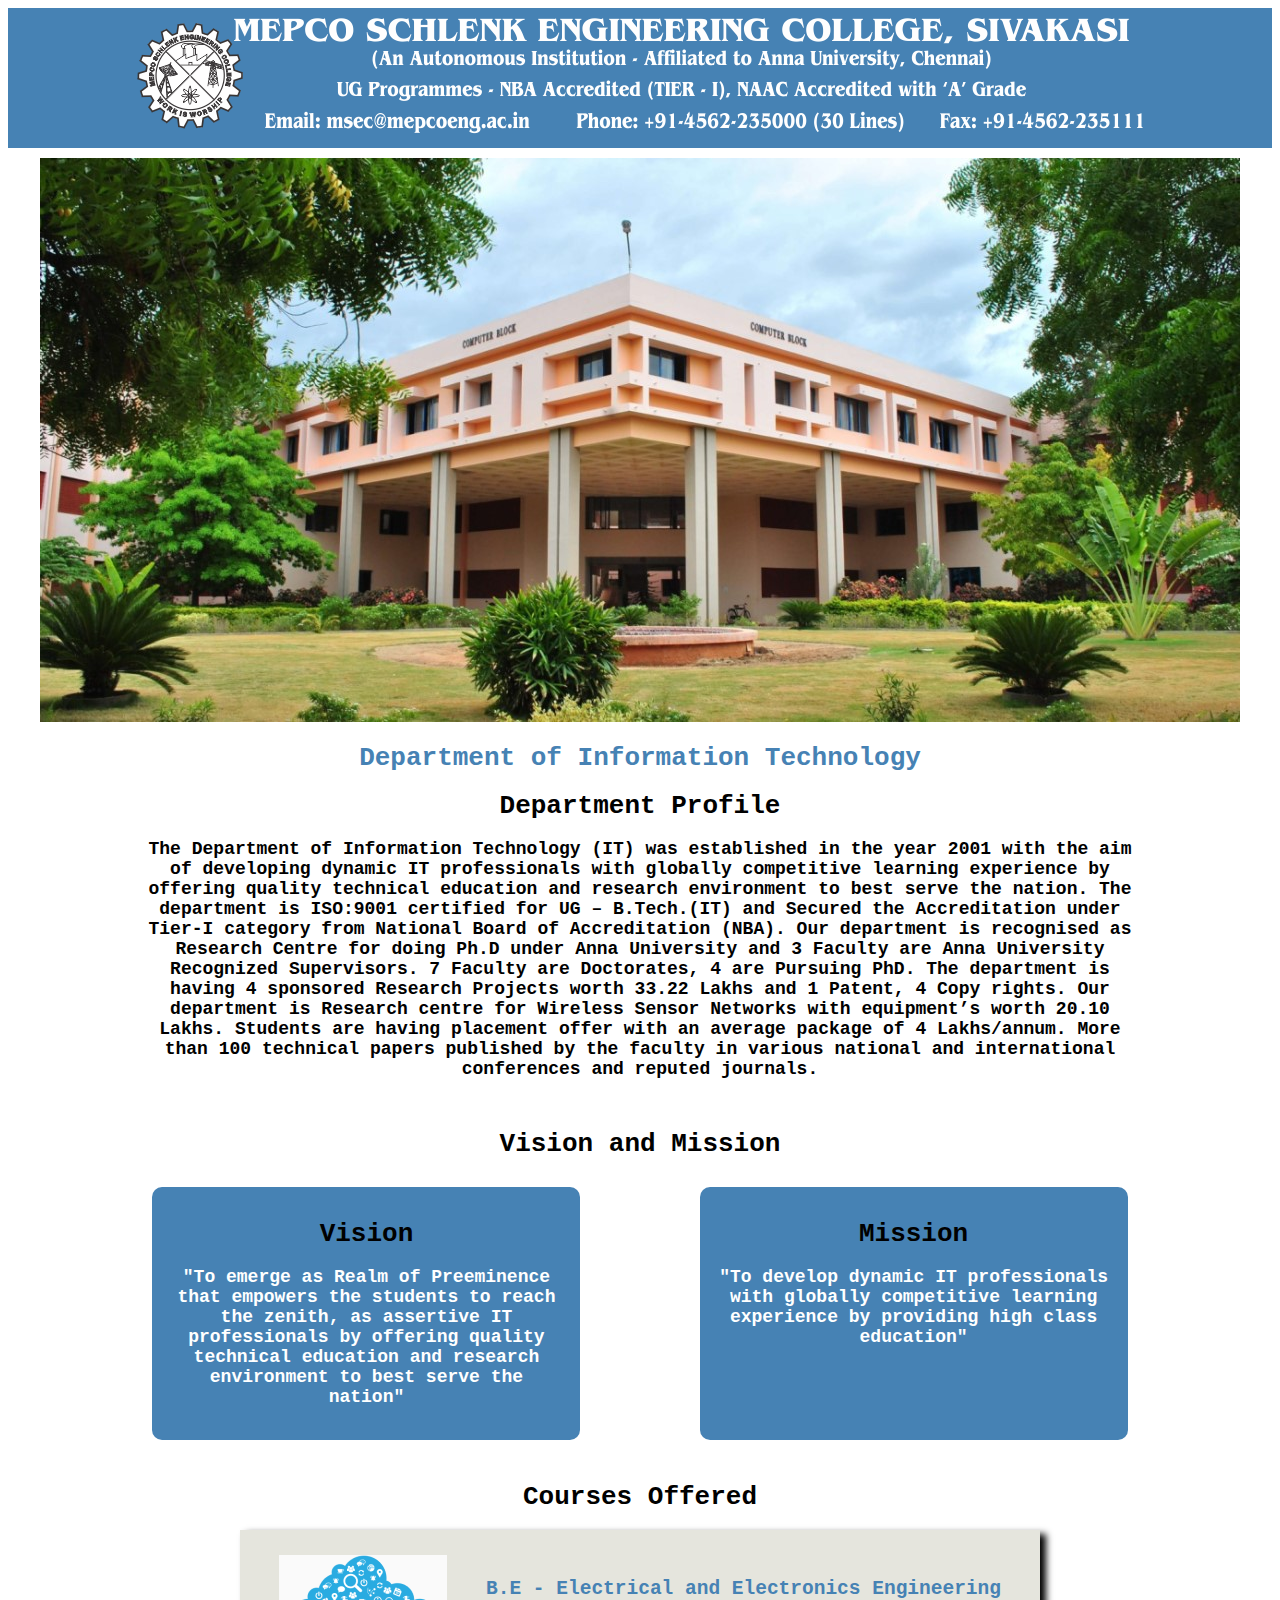
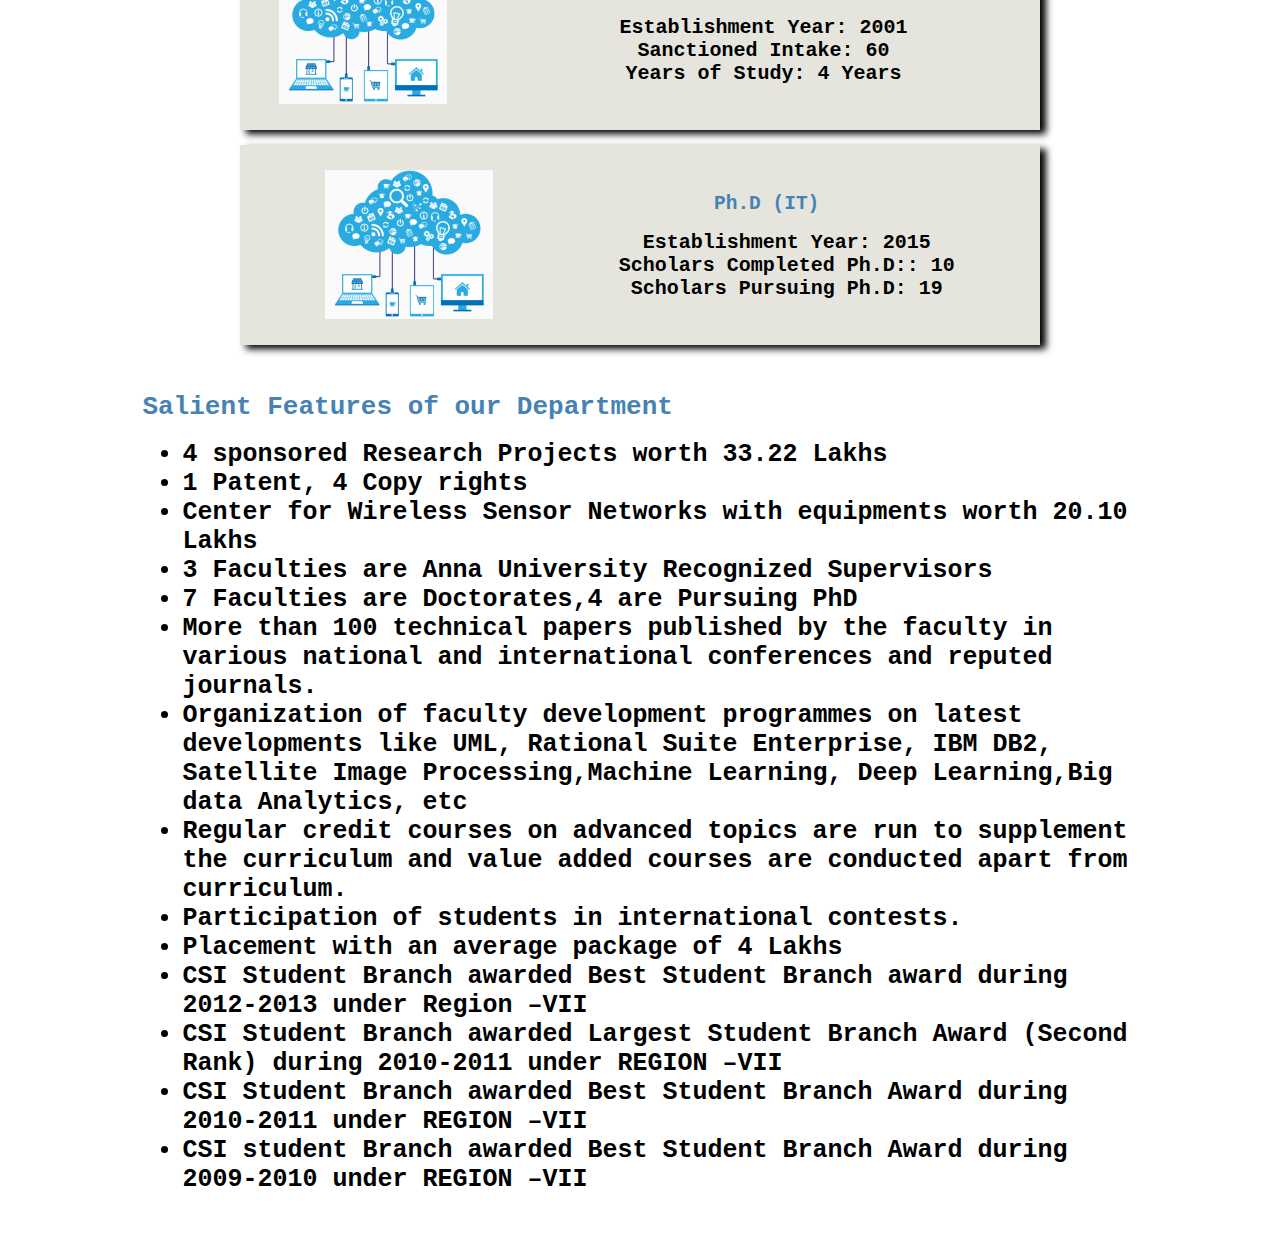
<file: courses/it.html>
<!DOCTYPE html>
<html lang="en">

<head>
    <meta charset="UTF-8">
    <meta http-equiv="X-UA-Compatible" content="IE=edge">
    <meta name="viewport" content="width=device-width, initial-scale=1.0">
    <title>IT</title>
    <link rel="stylesheet" href="./coursestyle.css">
    <link rel="stylesheet" href="../style.css">
</head>

<body>
    <div id="Upper">
        <center><img src="..\images\header.png" alt="Mepco schlenk engineering college, Sivakasi"></center>
    </div>
    <div id="lower">
        <center><img src="../images/cse.jpg" alt="it"></center>
        <center>
            <div id="contentBox">
                <center>
                    <h1><span>Department of Information Technology</span></h1>
                </center>
                <h1>Department Profile</h1>
                <p>The Department of Information Technology (IT) was established in the year 2001 with the aim of developing dynamic IT professionals with globally competitive learning experience by offering quality technical education and research environment to best serve the nation. The department is ISO:9001 certified for UG – B.Tech.(IT) and Secured the Accreditation under Tier-I category from National Board of Accreditation (NBA). Our department is recognised as Research Centre for doing Ph.D under Anna University and 3 Faculty are Anna University Recognized Supervisors. 7 Faculty are Doctorates, 4 are Pursuing PhD. The department is having 4 sponsored Research Projects worth 33.22 Lakhs and 1 Patent, 4 Copy rights. Our department is Research centre for Wireless Sensor Networks with equipment’s worth 20.10 Lakhs. Students are having placement offer with an average package of 4 Lakhs/annum. More than 100 technical papers published by the faculty in various national and international conferences and reputed journals.</p>
                <br>
                <h1>Vision and Mission</h1>
                <div id="vm">
                    <div id="container">
                        <h1>Vision</h1>
                        <p>"To emerge as Realm of Preeminence that empowers the students to reach the zenith, as assertive IT professionals by offering quality technical education and research environment to best serve the nation"</p>
                    </div>
                    <div id="container">
                        <h1>Mission</h1>
                        <p>"To develop dynamic IT professionals with globally competitive learning experience by providing high class education"</p>
                    </div>
                </div>
                <br>
                <h1>Courses Offered</h1>
                <div id="box">
                    <img src="../images/it-info.png" alt="it">
                    <div>
                        <h2><span>B.E - Electrical and Electronics Engineering</span></h2>
                        <ul>
                            <li>Establishment Year: 2001</li>
                            <li>Sanctioned Intake: 60</li>
                            <li>Years of Study: 4 Years</li>
                        </ul>
                    </div>
                </div>
                <div id="box">
                    <img src="../images/it-info.png" alt="it">
                    <div>
                        <h2><span>Ph.D (IT)</span></h2>
                        <ul>
                            <li>Establishment Year: 2015</li>
                            <li>Scholars Completed Ph.D:: 10</li>
                            <li>Scholars Pursuing Ph.D: 19</li>
                        </ul>
                    </div>
                </div>
                <br>
                <div id="features">
                    <h1><span>Salient Features of our Department</span></h1>
                    <ul>
                        <li>4 sponsored Research Projects worth 33.22 Lakhs </li>
                        <li>1 Patent, 4 Copy rights </li>
                        <li>Center for Wireless Sensor Networks with equipments worth 20.10 Lakhs</li>
                        <li>3 Faculties are Anna University Recognized Supervisors</li>
                        <li>7 Faculties are Doctorates,4 are Pursuing PhD</li>
                        <li>More than 100 technical papers published by the faculty in various national and international conferences and reputed journals. </li>
                        <li>Organization of faculty development programmes on latest developments like UML, Rational Suite Enterprise, IBM DB2, Satellite Image Processing,Machine Learning, Deep Learning,Big data Analytics, etc</li>
                        <li>Regular credit courses on advanced topics are run to supplement the curriculum and value added courses are conducted apart from curriculum.</li>
                        <li>Participation of students in international contests.</li>
                        <li>Placement with an average package of 4 Lakhs</li>
                        <li>CSI Student Branch awarded Best Student Branch award during 2012-2013 under Region –VII</li>
                        <li>CSI Student Branch awarded Largest Student Branch Award (Second Rank) during 2010-2011 under REGION –VII</li>
                        <li>CSI Student Branch awarded Best Student Branch Award during 2010-2011 under REGION –VII</li>
                        <li>CSI student Branch awarded Best Student Branch Award during 2009-2010 under REGION –VII</li>
                    </ul>
                </div>
            </div>
        </center>
    </div>
</body>

</html>
</file>
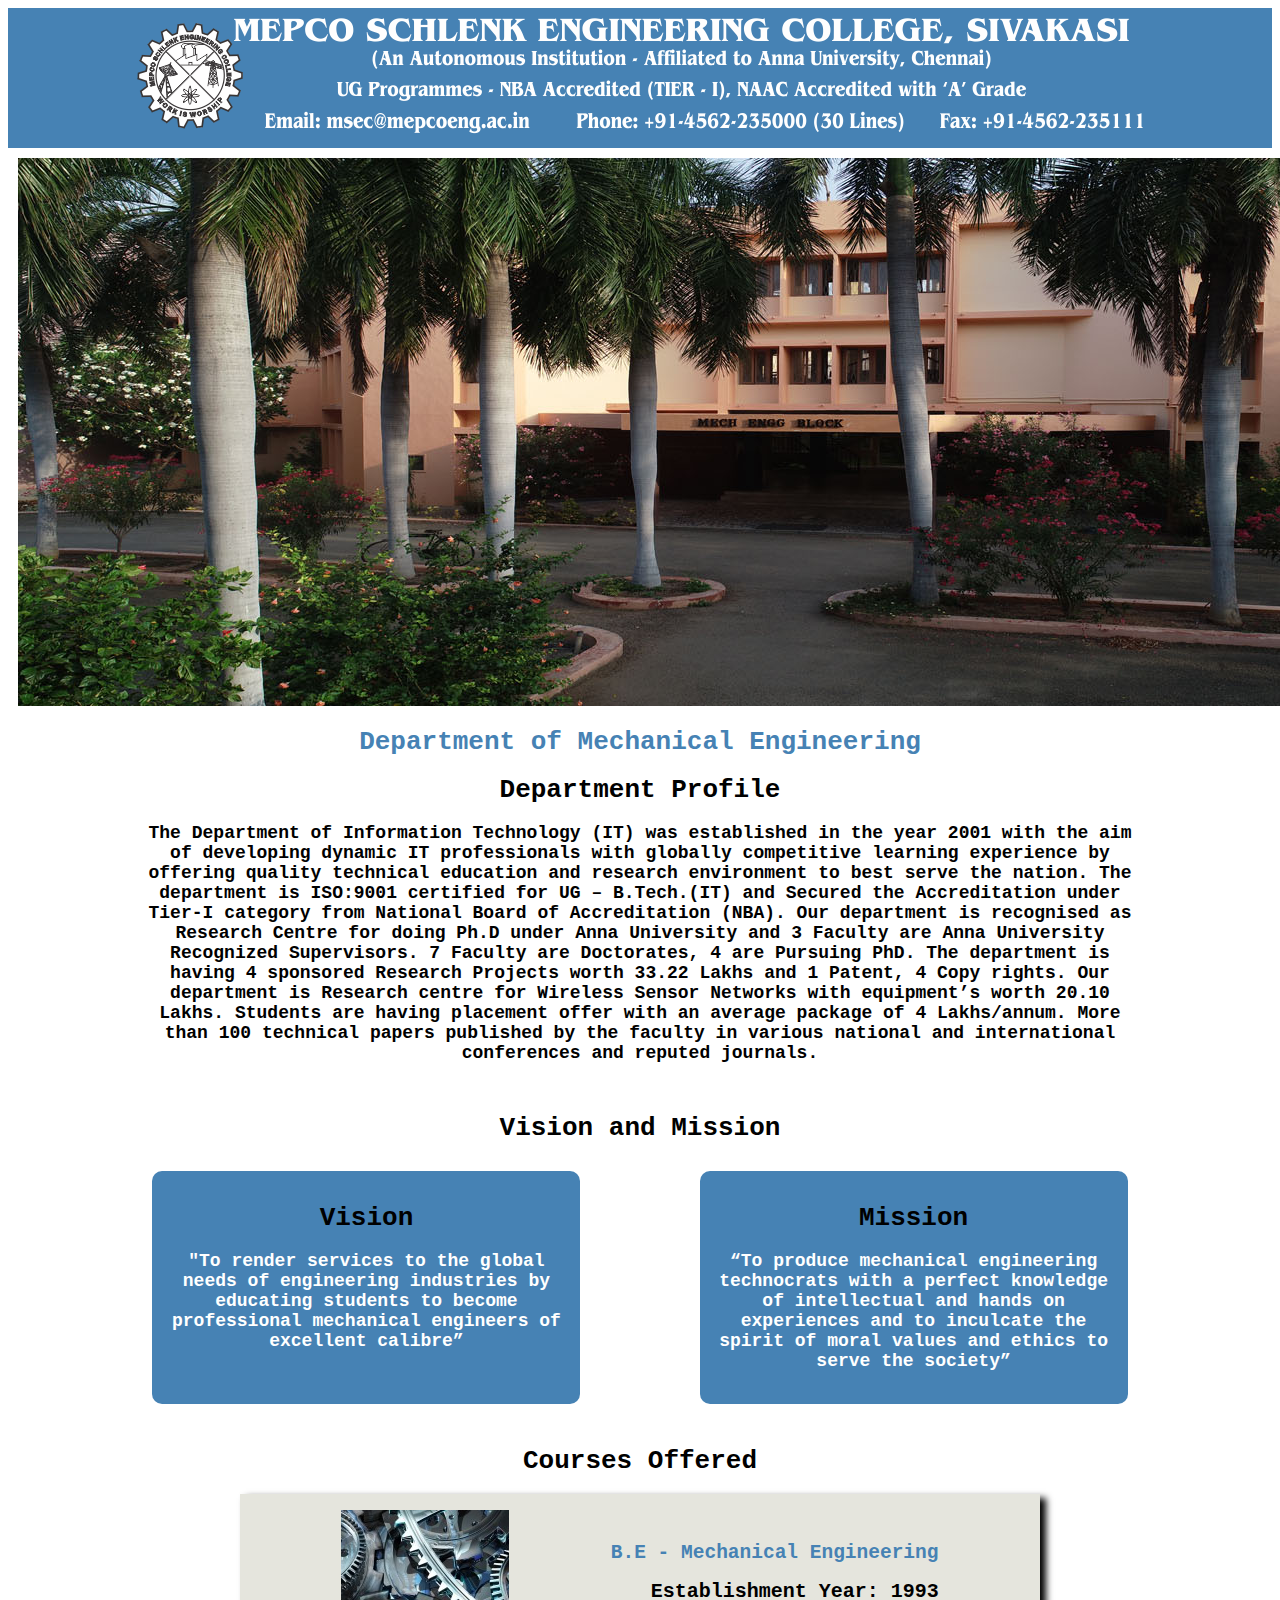
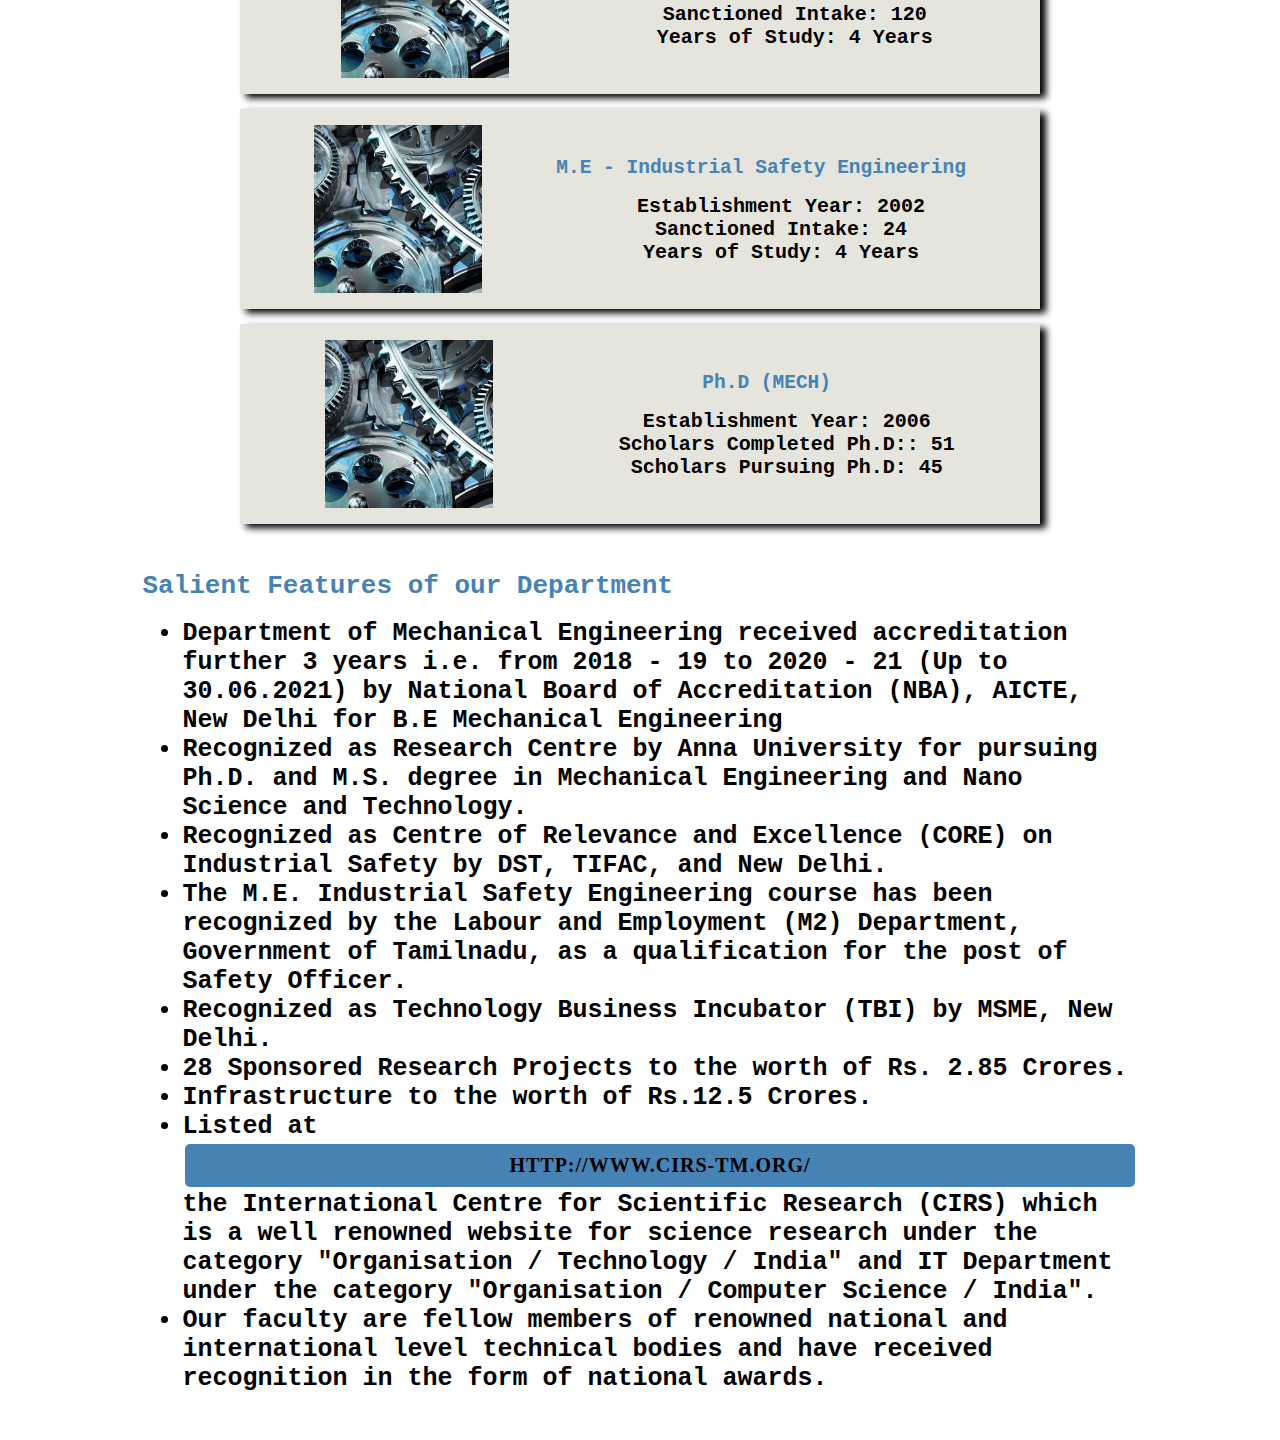
<file: courses/mech.html>
<!DOCTYPE html>
<html lang="en">

<head>
    <meta charset="UTF-8">
    <meta http-equiv="X-UA-Compatible" content="IE=edge">
    <meta name="viewport" content="width=device-width, initial-scale=1.0">
    <title>MECH</title>
    <link rel="stylesheet" href="./coursestyle.css">
    <link rel="stylesheet" href="../style.css">
</head>

<body>
    <div id="Upper">
        <center><img src="..\images\header.png" alt="Mepco schlenk engineering college, Sivakasi"></center>
    </div>
    <div id="lower">
        <center><img src="../images/mech.jpg" alt="mech"></center>
        <center>
            <div id="contentBox">
                <center>
                    <h1><span>Department of Mechanical Engineering</span></h1>
                </center>
                <h1>Department Profile</h1>
                <p>The Department of Information Technology (IT) was established in the year 2001 with the aim of
                    developing dynamic IT professionals with globally competitive learning experience by offering
                    quality technical education and research environment to best serve the nation. The department is
                    ISO:9001 certified for UG – B.Tech.(IT) and Secured the Accreditation under Tier-I category from
                    National Board of Accreditation (NBA). Our department is recognised as Research Centre for doing
                    Ph.D under Anna University and 3 Faculty are Anna University Recognized Supervisors. 7 Faculty are
                    Doctorates, 4 are Pursuing PhD. The department is having 4 sponsored Research Projects worth 33.22
                    Lakhs and 1 Patent, 4 Copy rights. Our department is Research centre for Wireless Sensor Networks
                    with equipment’s worth 20.10 Lakhs. Students are having placement offer with an average package of 4
                    Lakhs/annum. More than 100 technical papers published by the faculty in various national and
                    international conferences and reputed journals.</p>
                <br>
                <h1>Vision and Mission</h1>
                <div id="vm">
                    <div id="container">
                        <h1>Vision</h1>
                        <p>"To render services to the global needs of engineering industries by educating students to
                            become professional mechanical engineers of excellent calibre”</p>
                    </div>
                    <div id="container">
                        <h1>Mission</h1>
                        <p>“To produce mechanical engineering technocrats with a perfect knowledge of intellectual and
                            hands on experiences and to inculcate the spirit of moral values and ethics to serve the
                            society”</p>
                    </div>
                </div>
                <br>
                <h1>Courses Offered</h1>
                <div id="box">
                    <img src="../images/mech-info.jpg" alt="mech">
                    <div>
                        <h2><span>B.E - Mechanical Engineering</span></h2>
                        <ul>
                            <li>Establishment Year: 1993</li>
                            <li>Sanctioned Intake: 120</li>
                            <li>Years of Study: 4 Years</li>
                        </ul>
                    </div>
                </div>
                <div id="box">
                    <img src="../images/mech-info.jpg" alt="mech">
                    <div>
                        <h2><span>M.E - Industrial Safety Engineering</span></h2>
                        <ul>
                            <li>Establishment Year: 2002</li>
                            <li>Sanctioned Intake: 24</li>
                            <li>Years of Study: 4 Years</li>
                        </ul>
                    </div>
                </div>
                <div id="box">
                    <img src="../images/mech-info.jpg" alt="mech">
                    <div>
                        <h2><span>Ph.D (MECH)</span></h2>
                        <ul>
                            <li>Establishment Year: 2006</li>
                            <li>Scholars Completed Ph.D:: 51</li>
                            <li>Scholars Pursuing Ph.D: 45</li>
                        </ul>
                    </div>
                </div>
                <br>
                <div id="features">
                    <h1><span>Salient Features of our Department</span></h1>
                    <ul>
                        <li>Department of Mechanical Engineering received accreditation further 3 years i.e. from 2018 -
                            19 to 2020 - 21 (Up to 30.06.2021) by National Board of Accreditation (NBA), AICTE, New
                            Delhi for B.E Mechanical Engineering</li>
                        <li>Recognized as Research Centre by Anna University for pursuing Ph.D. and M.S. degree in
                            Mechanical Engineering and Nano Science and Technology.</li>
                        <li>Recognized as Centre of Relevance and Excellence (CORE) on Industrial Safety by DST, TIFAC,
                            and New Delhi.</li>
                        <li>The M.E. Industrial Safety Engineering course has been recognized by the Labour and
                            Employment (M2) Department, Government of Tamilnadu, as a qualification for the post of
                            Safety Officer.</li>
                        <li>Recognized as Technology Business Incubator (TBI) by MSME, New Delhi. </li>
                        <li>28 Sponsored Research Projects to the worth of Rs. 2.85 Crores.</li>
                        <li>Infrastructure to the worth of Rs.12.5 Crores.</li>
                        <li>Listed at <a href="http://www.cirs-tm.org/" target="_blank" rel="noopener">http://www.cirs-tm.org/</a> the International
                            Centre for Scientific Research (CIRS) which is a well renowned website for science research
                            under the category "Organisation / Technology / India" and IT Department under the category
                            "Organisation / Computer Science / India".</li>
                        <li>Our faculty are fellow members of renowned national and international level technical bodies
                            and have received recognition in the form of national awards.</li>
                    </ul>
                </div>
            </div>
        </center>
    </div>
</body>

</html>
</file>
<file: style.css>
* {
    font-family: monospace;  
}

.main {
    padding: 0;
}

#Upper {
    background-color: steelblue;
    padding: 10px;
    justify-content: center;
}

span {
    color: steelblue;
}

#CourseLower {
    align-items: center;
    padding: 15px;
}


a {
    text-decoration: none;
}

#form {
    justify-content: space-evenly;
    margin: 30px;
    padding: 20px;
    background-color: antiquewhite;
    z-index: 1;
    font-size: 20px;
    width: 530px;
    height: 100%;
    box-shadow: 12px 15px 18px black;
    
}

#btn{
    font-family: calibri;
    height: 30px;
    background-color: steelblue;
    width: 80px;
    justify-content: center;
    line-height: 30px;
    margin: 3px;
    padding: 0px 22px;
    display: flex;
    font-size: 15px;
    box-shadow: 2px 2px 2px black;
    text-transform: uppercase;
    font-weight: bold;
    color: #000000;
    letter-spacing: 1px;
    border-radius: 5px;
}

#btn:hover{
    background-color: black;
    color: #ffffff;
    cursor: pointer;
}

#Lower {
    padding: 10px;
    height: 80%;
    justify-content: center;
}

#HomeLower {
    padding: 20px;
    display: flex;
    justify-content: center;
}

li {
    list-style-type: none;
    font-weight: bold;
    font-size: 25px;
    justify-content: center;
}

p {
    font-weight: bold;
    font-size: 18px;
}

#tt {
    font-size: 25px;
    font-weight: bold;
}

#CourseLower p {
    font-size: 25px;
}

#MainLower {
    display: flex;
    align-items: center;
    justify-content: space-evenly;
    padding: 50px;
    height: 100%;
}

#box{
    display: flex;
    width: 800px;
    height: 200px;
    margin: 15px;
    align-items: center;
    justify-content:space-evenly;
    box-shadow: 6px 4px 7px black;
    background-color:rgb(229, 229, 221);
}

#box p{
    font-size: 25px;
    font-weight: bold;
    font-family: arial;
    text-shadow: 2px;
    text-transform: uppercase;
    letter-spacing: 1.5px;
    color: brown;
}

#ImgBox{
    height: 200px;
    padding: 20px;
    display: flex;
    margin:20px;
    align-items: center;
    justify-content: space-evenly;  
}

div ul li a {
    font-family: calibri;
    background-color: steelblue;
    justify-content: center;
    line-height: 43px;
    margin: 3px;
    padding: 0px 22px;
    display: flex;
    font-size: 20px;
    text-transform: uppercase;
    font-weight: bold;
    color: #000000;
    letter-spacing: 1px;
    border-radius: 5px;
    transition: 0.2s ease-in-out;
}

div ul li a:hover {
    background-color: black;
    color: #ffffff;
    box-shadow: 5px 10px 20px rgba(150, 176, 176, 0.336);
    transition: all ease 0.2s;
}
</file>
<file: courses/coursestyle.css>
#lower {
    padding: 10px;
}

body {
    align-items: center;
    justify-content: center;
}

#contentBox {
    width: 80%;
    justify-content: left;
}

#vm {
    display: flex;
    justify-content: space-between;
}

#container {
    width: 40%;
    padding: 15px;
    margin: 10px;
    border-radius: 10px;
    background-color: steelblue;
    align-items: center;
    justify-content: center;
}

#container p {
    color: white;
}

#container ul li {
    font-size: 20px;
    color: white;
    list-style-type: disc;
    padding-right: 25px;
}

#box li {
    font-size: 20px;
}

#features {
    width: 100%;
    text-align: left;
}

#features li {
    list-style-type: disc;
}
</file>
